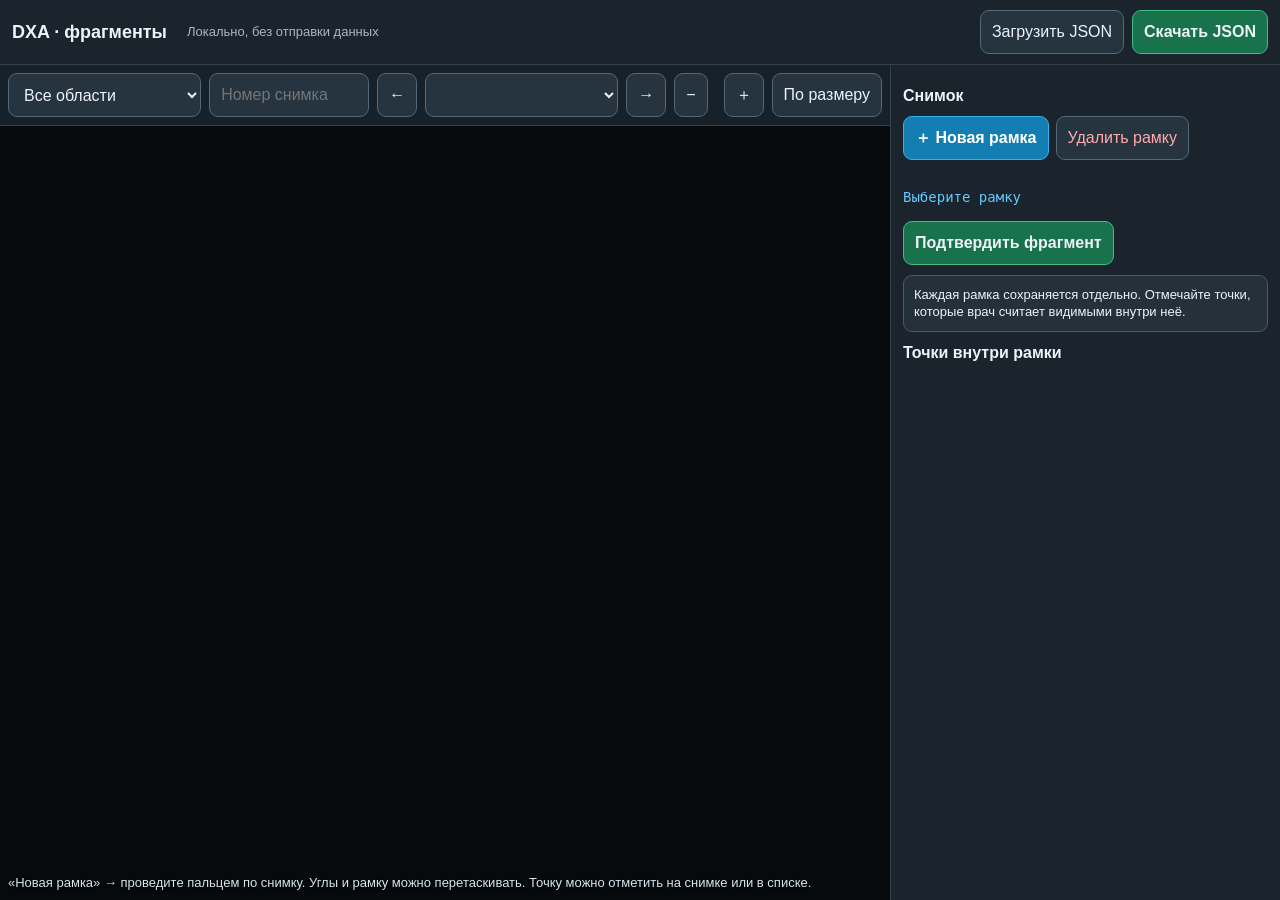
<file: tools/crop_annotator_template.html>
<!doctype html>
<html lang="ru">
<head>
<meta charset="utf-8">
<meta name="viewport" content="width=device-width, initial-scale=1, viewport-fit=cover">
<meta name="apple-mobile-web-app-capable" content="yes">
<title>DXA · разметка фрагментов</title>
<style>
:root{color-scheme:dark;--bg:#10151b;--panel:#1b242d;--line:#34424e;--text:#edf3f7;--muted:#a8b7c1;--blue:#63c9ff;--green:#52db99;--warn:#ffcc69}
*{box-sizing:border-box}html,body{margin:0;height:100%;background:var(--bg);color:var(--text);font:16px/1.35 -apple-system,BlinkMacSystemFont,"Segoe UI",sans-serif}body{display:flex;flex-direction:column}
button,select,input{font:inherit;color:inherit;background:#263440;border:1px solid #536878;border-radius:9px;min-height:44px;padding:8px 11px}
button{cursor:pointer}button:disabled{opacity:.42;cursor:default}button.primary{background:#147eb3;border-color:#36b1ec;color:white;font-weight:700}button.good{background:#18734c;border-color:#45bb86;font-weight:700}button.danger{color:#ffaaaa}button.active{outline:2px solid var(--blue)}
header{padding:10px max(12px,env(safe-area-inset-right));display:flex;gap:8px;align-items:center;flex-wrap:wrap;background:var(--panel);border-bottom:1px solid var(--line);flex:none}
header h1{font-size:18px;margin:0 12px 0 0}header .grow{flex:1}#save-state{font-size:13px;color:var(--muted)}
main{flex:1;display:grid;grid-template-columns:minmax(540px,1fr) minmax(310px,390px);min-height:0}
.left{display:flex;flex-direction:column;min-width:0;min-height:0}.bar{display:flex;gap:8px;align-items:center;padding:8px;flex-wrap:wrap;background:#17212a;border-bottom:1px solid var(--line)}
.bar select{max-width:400px;flex:1;min-width:150px}.bar input{max-width:160px}.bar .small{font-size:13px;color:var(--muted)}
.viewer{flex:1;min-height:240px;background:#060a0d;position:relative;overflow:hidden}canvas{width:100%;height:100%;display:block;touch-action:none;cursor:crosshair}
.hint{position:absolute;bottom:8px;left:8px;right:8px;pointer-events:none;font-size:13px;color:#d5e6ed;text-shadow:0 1px 3px black}
.sidebar{background:var(--panel);border-left:1px solid var(--line);overflow:auto;padding:12px max(12px,env(safe-area-inset-right)) 20px;min-height:0}
.sidebar h2{font-size:16px;margin:8px 0}.muted{color:var(--muted)}.small{font-size:13px}.stats{display:flex;gap:7px;flex-wrap:wrap;margin:9px 0}.pill{border:1px solid var(--line);border-radius:30px;padding:4px 9px;font-size:13px}
.crop-list{display:flex;gap:6px;overflow:auto;padding:5px 0 8px}.crop-list button{white-space:nowrap;font-size:13px;min-height:38px}.controls{display:flex;gap:7px;flex-wrap:wrap;margin:9px 0}
#bounds{font:14px ui-monospace,SFMono-Regular,monospace;color:var(--blue);padding:7px 0}.point-list{display:grid;grid-template-columns:1fr 1fr;gap:6px;padding-bottom:20px}
.point-list button{display:flex;align-items:center;gap:6px;text-align:left;min-height:42px;font-size:13px;padding:6px 8px}.point-list button.selected{background:#164b3a;border-color:var(--green)}.point-list button.outside{opacity:.55}.point-list button.absent{opacity:.4}.dot{width:10px;height:10px;border-radius:50%;border:1px solid currentColor;flex:none}.selected .dot{background:var(--green)}
.notice{border:1px solid #4c5a62;border-radius:9px;padding:10px;margin:10px 0;background:#25313a;font-size:13px}.notice.warn{border-color:#9d7739;color:#ffe1a2}
@media(max-width:850px){main{display:flex;flex-direction:column}.left{height:58%;flex:none}.sidebar{flex:1;border-left:0;border-top:1px solid var(--line)}header h1{width:100%;font-size:16px}.point-list{grid-template-columns:1fr 1fr}}
</style>
</head>
<body>
<header>
  <h1>DXA · фрагменты</h1>
  <span id="save-state">Локально, без отправки данных</span><span class="grow"></span>
  <button id="import-btn">Загрузить JSON</button><input id="import-file" type="file" accept=".json,application/json" hidden>
  <button id="export-btn" class="good">Скачать JSON</button>
</header>
<main>
  <section class="left">
    <div class="bar">
      <select id="region"><option value="all">Все области</option><option value="spine">Позвоночник</option><option value="hip">Бедро</option></select>
      <input id="search" placeholder="Номер снимка" inputmode="numeric" aria-label="Номер снимка">
      <button id="prev" aria-label="Предыдущий">←</button><select id="image-select" aria-label="Снимок"></select><button id="next" aria-label="Следующий">→</button>
      <button id="zoom-out" aria-label="Уменьшить">−</button><span id="zoom-label" class="small"></span><button id="zoom-in" aria-label="Увеличить">＋</button><button id="zoom-fit">По размеру</button>
    </div>
    <div class="viewer"><canvas id="canvas"></canvas><div class="hint">«Новая рамка» → проведите пальцем по снимку. Углы и рамку можно перетаскивать. Точку можно отметить на снимке или в списке.</div></div>
  </section>
  <aside class="sidebar">
    <h2 id="image-title">Снимок</h2><div id="image-meta" class="muted small"></div>
    <div class="controls"><button id="new-crop" class="primary">＋ Новая рамка</button><button id="delete-crop" class="danger">Удалить рамку</button></div>
    <div id="crop-list" class="crop-list"></div>
    <div id="bounds">Выберите рамку</div>
    <div class="controls"><button id="confirm-crop" class="good">Подтвердить фрагмент</button></div>
    <div id="notice" class="notice">Каждая рамка сохраняется отдельно. Отмечайте точки, которые врач считает видимыми внутри неё.</div>
    <h2>Точки внутри рамки <span id="point-count" class="small muted"></span></h2>
    <div id="point-list" class="point-list"></div>
  </aside>
</main>
<script id="dxa-payload" type="application/json">__DXA_PAYLOAD__</script>
<script>
"use strict";
const DATA=JSON.parse(document.getElementById("dxa-payload").textContent);
const IMAGES=DATA.images, BY_ID=Object.fromEntries(IMAGES.map(x=>[x.id,x]));
const KEY="dxa-crops-v1:"+DATA.source.annotations;
const $=id=>document.getElementById(id);
let crops=[], currentImage=IMAGES[0].id, currentCrop=null, mode="select", drag=null, zoom=1;
let view={scale:1,x:0,y:0,w:0,h:0}, loaded=new Map(), saved="";
const canvas=$("canvas"), ctx=canvas.getContext("2d");
function uid(){return "crop-"+Date.now().toString(36)+"-"+Math.random().toString(36).slice(2,8)}
function ann(){return DATA.annotations[currentImage]||{points:{},absent:[]}}
function image(){return BY_ID[currentImage]}
function crop(){return crops.find(x=>x.id===currentCrop)||null}
function regionLabels(){return DATA.schema.regions[image().region].labels}
function clamp(v,a,b){return Math.min(b,Math.max(a,v))}
function fmt(v){return Math.round(v*1000)/1000}
function inBox(p,b){return p.x>=b.x0&&p.x<b.x1&&p.y>=b.y0&&p.y<b.y1}
function saneBox(b,im){
 const x0=clamp(Math.floor(Math.min(b.x0,b.x1)),0,im.w),x1=clamp(Math.ceil(Math.max(b.x0,b.x1)),0,im.w);
 const y0=clamp(Math.floor(Math.min(b.y0,b.y1)),0,im.h),y1=clamp(Math.ceil(Math.max(b.y0,b.y1)),0,im.h);
 return {x0,y0,x1,y1};
}
function validCrop(c){
 const im=BY_ID[c.image_id];if(!im)return false;
 const b=c.box;if(!b||![b.x0,b.y0,b.x1,b.y1].every(Number.isInteger))return false;
 if(b.x0<0||b.y0<0||b.x1>im.w||b.y1>im.h||b.x1-b.x0<8||b.y1-b.y0<8)return false;
 const a=DATA.annotations[c.image_id],allowed=new Set(DATA.schema.regions[im.region].labels.map(x=>x.name));
 return Array.isArray(c.included_points)&&c.included_points.every(n=>allowed.has(n)&&a.points[n]&&inBox(a.points[n],b));
}
function save(){
 try{localStorage.setItem(KEY,JSON.stringify(crops));saved="Сохранено на этом iPad"}
 catch(e){saved="Автосохранение недоступно — скачайте JSON"}
 $("save-state").textContent=saved;
}
function paintStatus(){const c=crop();$("confirm-crop").disabled=!c;$("delete-crop").disabled=!c;
 $("confirm-crop").textContent=c&&c.status==="confirmed"?"✓ Подтверждено":"Подтвердить фрагмент";
 $("bounds").textContent=c?`Рамка: [${c.box.x0}, ${c.box.y0}, ${c.box.x1}, ${c.box.y1}] · ${c.box.x1-c.box.x0}×${c.box.y1-c.box.y0} px`:"Выберите рамку";
 $("point-count").textContent=c?`(${c.included_points.length} выбрано)`:"";
 const n=$("notice");n.classList.toggle("warn",!!c&&c.status!=="confirmed");
 n.textContent=c?(c.status==="confirmed"?"Фрагмент подтверждён. Изменение рамки или точек вернёт его в черновики.":"Отметьте видимые точки внутри рамки и подтвердите фрагмент."):"Рамки добавляются к текущему снимку; исходная разметка остаётся без изменений.";
}
function renderCropList(){const box=$("crop-list");box.replaceChildren();
 crops.filter(x=>x.image_id===currentImage).forEach((c,i)=>{let b=document.createElement("button");b.textContent=`${c.status==="confirmed"?"✓ ":"○ "}Фрагмент ${i+1}`;b.classList.toggle("active",c.id===currentCrop);b.onclick=()=>{currentCrop=c.id;mode="select";render()};box.append(b)});
}
function renderPoints(){const holder=$("point-list");holder.replaceChildren();const c=crop(),a=ann();
 for(const l of regionLabels()){
  const p=a.points[l.name],inside=!!c&&!!p&&inBox(p,c.box),selected=!!c&&c.included_points.includes(l.name);
  const b=document.createElement("button");b.type="button";b.className=selected?"selected":(!inside?(p?"outside":"absent"):"");b.disabled=!inside;
  const d=document.createElement("span");d.className="dot";b.append(d,document.createTextNode(l.title+(p?"":" · нет точки")));
  b.title=p?(inside?"Нажмите, чтобы отметить или снять точку":"Координата за рамкой"):"В исходной разметке нет координаты";
  b.onclick=()=>togglePoint(l.name);holder.append(b);
 }
}
function render(){const im=image(),a=ann();$("image-title").textContent=`Снимок ${IMAGES.indexOf(im)+1} / ${IMAGES.length}`;
 $("image-meta").textContent=`${im.region==="spine"?"Позвоночник":"Бедро"} · ${im.w}×${im.h} px · ID ${im.id} · исходных точек ${Object.keys(a.points).length}`;
 renderCropList();renderPoints();paintStatus();draw();
}
function markChanged(c){c.status="draft";c.updated_at=new Date().toISOString();save()}
function togglePoint(name){const c=crop(),p=ann().points[name];if(!c||!p||!inBox(p,c.box))return;
 const s=new Set(c.included_points);s.has(name)?s.delete(name):s.add(name);c.included_points=regionLabels().map(x=>x.name).filter(x=>s.has(x));markChanged(c);render()}
function setBox(c,b){c.box=saneBox(b,image());c.included_points=c.included_points.filter(n=>{const p=ann().points[n];return p&&inBox(p,c.box)});markChanged(c);render()}
function loadImage(im){if(loaded.has(im.id))return loaded.get(im.id);const pic=new Image();pic.src=im.src;pic.onload=draw;loaded.set(im.id,pic);return pic}
function resize(){const r=canvas.getBoundingClientRect(),d=window.devicePixelRatio||1;canvas.width=Math.round(r.width*d);canvas.height=Math.round(r.height*d);draw()}
new ResizeObserver(resize).observe(canvas);
function geometry(){const im=image(),d=window.devicePixelRatio||1,W=canvas.width,H=canvas.height;
 const fit=Math.min((W-20*d)/im.w,(H-20*d)/im.h);view.scale=fit*zoom;view.w=im.w*view.scale;view.h=im.h*view.scale;view.x=(W-view.w)/2;view.y=(H-view.h)/2;
}
function toCanvas(p){return {x:view.x+p.x*view.scale,y:view.y+p.y*view.scale}}
function fromEvent(e){const r=canvas.getBoundingClientRect(),d=window.devicePixelRatio||1;return {x:((e.clientX-r.left)*d-view.x)/view.scale,y:((e.clientY-r.top)*d-view.y)/view.scale}}
function imagePoint(p){return{x:clamp(p.x,0,image().w),y:clamp(p.y,0,image().h)}}
function draw(){if(!canvas.width||!canvas.height)return;geometry();ctx.clearRect(0,0,canvas.width,canvas.height);
 const im=image(),pic=loadImage(im);if(pic.complete&&pic.naturalWidth)ctx.drawImage(pic,view.x,view.y,view.w,view.h);
 const c=crop(),b=drag&&drag.kind==="new"?saneBox({x0:drag.start.x,y0:drag.start.y,x1:drag.now.x,y1:drag.now.y},im):c?.box;
 if(b){const p=toCanvas({x:b.x0,y:b.y0}),q=toCanvas({x:b.x1,y:b.y1});ctx.save();ctx.fillStyle="rgba(0,0,0,.43)";
  ctx.fillRect(view.x,view.y,view.w,p.y-view.y);ctx.fillRect(view.x,q.y,view.w,view.y+view.h-q.y);
  ctx.fillRect(view.x,p.y,p.x-view.x,q.y-p.y);ctx.fillRect(q.x,p.y,view.x+view.w-q.x,q.y-p.y);
  ctx.fillStyle="rgba(92,203,255,.06)";ctx.fillRect(p.x,p.y,q.x-p.x,q.y-p.y);
  ctx.strokeStyle="#63c9ff";ctx.lineWidth=3*(window.devicePixelRatio||1);ctx.strokeRect(p.x,p.y,q.x-p.x,q.y-p.y);
  for(const v of [{x:p.x,y:p.y},{x:q.x,y:p.y},{x:p.x,y:q.y},{x:q.x,y:q.y}]){ctx.fillStyle="#e5f8ff";ctx.fillRect(v.x-6,v.y-6,12,12)}ctx.restore();
 }
 const points=ann().points;ctx.font=`${13*(window.devicePixelRatio||1)}px sans-serif`;
 for(const l of regionLabels()){const v=points[l.name];if(!v)continue;const p=toCanvas(v),inside=!!b&&inBox(v,b),yes=!!c&&c.included_points.includes(l.name);
  ctx.beginPath();ctx.arc(p.x,p.y,6*(window.devicePixelRatio||1),0,Math.PI*2);ctx.fillStyle=yes?"#52db99":inside?"#ffcd68":"#9ba8b1";ctx.fill();ctx.strokeStyle="#10202a";ctx.lineWidth=2;ctx.stroke();
  if(inside){ctx.fillStyle=yes?"#a5f8c9":"#ffe0a0";ctx.fillText(l.name,p.x+9,p.y-7)}
 }
 $("zoom-label").textContent=`${Math.round(zoom*100)}%`;
}
function hitPoint(p){const b=crop()?.box;if(!b)return null;let best=null,dist=18*(window.devicePixelRatio||1)/view.scale;
 for(const l of regionLabels()){const v=ann().points[l.name];if(!v||!inBox(v,b))continue;const d=Math.hypot(p.x-v.x,p.y-v.y);if(d<dist){best=l.name;dist=d}}return best}
function hitDrag(p,b){const radius=20*(window.devicePixelRatio||1)/view.scale;
 for(const [name,x,y] of [["tl",b.x0,b.y0],["tr",b.x1,b.y0],["bl",b.x0,b.y1],["br",b.x1,b.y1]])if(Math.hypot(p.x-x,p.y-y)<radius)return name;
 return inBox(p,b)?"move":null}
canvas.addEventListener("pointerdown",e=>{if(!image())return;canvas.setPointerCapture(e.pointerId);const p=imagePoint(fromEvent(e));
 if(mode==="new"){drag={kind:"new",start:p,now:p};draw();return}
 const name=hitPoint(p);if(name){drag={kind:"point",name,start:p};return}
 const c=crop(),hit=c&&hitDrag(p,c.box);if(hit)drag={kind:hit,start:p,original:{...c.box}};
});
canvas.addEventListener("pointermove",e=>{if(!drag)return;const p=imagePoint(fromEvent(e));
 if(drag.kind==="new"){drag.now=p;draw();return}
 if(drag.kind==="point")return;
 const c=crop(),o=drag.original,dx=Math.round(p.x-drag.start.x),dy=Math.round(p.y-drag.start.y);if(!c)return;
 let b={...o};if(drag.kind==="move"){
  const x0=clamp(o.x0+dx,0,image().w-(o.x1-o.x0)),y0=clamp(o.y0+dy,0,image().h-(o.y1-o.y0));b={x0,y0,x1:x0+o.x1-o.x0,y1:y0+o.y1-o.y0};
 }else{if(drag.kind.includes("l"))b.x0=clamp(o.x0+dx,0,o.x1-8);if(drag.kind.includes("r"))b.x1=clamp(o.x1+dx,o.x0+8,image().w);
  if(drag.kind.includes("t"))b.y0=clamp(o.y0+dy,0,o.y1-8);if(drag.kind.includes("b"))b.y1=clamp(o.y1+dy,o.y0+8,image().h)}
 c.box=saneBox(b,image());draw();
});
function endDrag(e){if(!drag)return;const d=drag;drag=null;
 if(d.kind==="point"){togglePoint(d.name);return}
 if(d.kind==="new"){
  const b=saneBox({x0:d.start.x,y0:d.start.y,x1:d.now.x,y1:d.now.y},image());
  if(b.x1-b.x0>=8&&b.y1-b.y0>=8){const c={id:uid(),image_id:currentImage,region:image().region,box:b,included_points:[],status:"draft",updated_at:new Date().toISOString()};crops.push(c);currentCrop=c.id;save()}
  mode="select";render();return;
 }
 const c=crop();if(c){setBox(c,c.box)}else render();
}
canvas.addEventListener("pointerup",endDrag);canvas.addEventListener("pointercancel",endDrag);
function listImages(){const reg=$("region").value,q=$("search").value.trim();const sel=$("image-select");sel.replaceChildren();
 IMAGES.forEach((im,i)=>{if(reg!=="all"&&im.region!==reg)return;if(q&&!String(i+1).includes(q)&&!im.id.includes(q))return;
  const opt=document.createElement("option");opt.value=im.id;opt.textContent=`${i+1}. ${im.region==="spine"?"Позвоночник":"Бедро"} · ${im.id} · ${crops.filter(c=>c.image_id===im.id).length} кроп`;sel.append(opt)});
 if(!sel.options.length){sel.add(new Option("Нет снимков", ""));return}
 if(![...sel.options].some(o=>o.value===currentImage))currentImage=sel.options[0].value;
 sel.value=currentImage;currentCrop=crops.find(c=>c.image_id===currentImage)?.id||null;render();
}
function selectImage(id){currentImage=id;currentCrop=crops.find(c=>c.image_id===id)?.id||null;$("image-select").value=id;mode="select";zoom=1;render()}
$("region").onchange=listImages;$("search").oninput=listImages;$("image-select").onchange=e=>selectImage(e.target.value);
function step(n){const s=$("image-select"),i=s.selectedIndex+n;if(i>=0&&i<s.options.length)selectImage(s.options[i].value)}
$("prev").onclick=()=>step(-1);$("next").onclick=()=>step(1);
$("zoom-in").onclick=()=>{zoom=clamp(zoom*1.25,1,5);draw()};$("zoom-out").onclick=()=>{zoom=clamp(zoom/1.25,1,5);draw()};$("zoom-fit").onclick=()=>{zoom=1;draw()};
$("new-crop").onclick=()=>{mode="new";$("notice").textContent="Проведите пальцем по нужной области снимка."};
$("delete-crop").onclick=()=>{const c=crop();if(!c)return;if(!confirm("Удалить выбранный фрагмент?"))return;crops=crops.filter(x=>x.id!==c.id);currentCrop=crops.find(x=>x.image_id===currentImage)?.id||null;save();listImages()};
$("confirm-crop").onclick=()=>{const c=crop();if(!c)return;if(!validCrop(c)){alert("Проверьте границы рамки и выбранные точки.");return}
 if(!c.included_points.length){alert("Отметьте хотя бы одну точку внутри рамки.");return}c.status="confirmed";c.updated_at=new Date().toISOString();save();render()};
function exportData(){const out={format:"dxa-crops-v1",schema_version:1,source:DATA.source,saved_at:new Date().toISOString(),coordinate_system:"original_image_pixels; box is [x0,y0,x1,y1), x1/y1 exclusive",crops:crops.map(c=>{
 const a=DATA.annotations[c.image_id],im=BY_ID[c.image_id];return {...c,image_size:{w:im.w,h:im.h},points_crop:Object.fromEntries(c.included_points.map(n=>[n,{x:fmt(a.points[n].x-c.box.x0),y:fmt(a.points[n].y-c.box.y0)}]))}
 })};
 const blob=new Blob([JSON.stringify(out,null,2)],{type:"application/json"}),url=URL.createObjectURL(blob),link=document.createElement("a");
 link.href=url;link.download=`dxa-crops-${new Date().toISOString().slice(0,10)}.json`;document.body.append(link);link.click();link.remove();setTimeout(()=>URL.revokeObjectURL(url),60000);
}
$("export-btn").onclick=exportData;
$("import-btn").onclick=()=>$("import-file").click();
$("import-file").onchange=async e=>{const f=e.target.files[0];if(!f)return;try{const d=JSON.parse(await f.text());if(d.format!=="dxa-crops-v1"||!Array.isArray(d.crops))throw Error("Это не экспорт dxa-crops-v1");
 const valid=d.crops.filter(validCrop);if(valid.length!==d.crops.length)throw Error("В файле есть неверные рамки или точки");
 if(crops.length&&!confirm("Заменить текущие фрагменты содержимым JSON?"))return;
 crops=valid.map(c=>({id:c.id,image_id:c.image_id,region:BY_ID[c.image_id].region,box:c.box,included_points:c.included_points,status:c.status==="confirmed"?"confirmed":"draft",updated_at:c.updated_at||null}));
 currentCrop=null;save();listImages();alert(`Загружено фрагментов: ${crops.length}`)}catch(err){alert("Не удалось загрузить JSON: "+err.message)}finally{e.target.value=""}};
try{const old=JSON.parse(localStorage.getItem(KEY)||"[]");if(Array.isArray(old))crops=old.filter(validCrop)}catch(e){}
listImages();save();
</script>
</body>
</html>
</file>
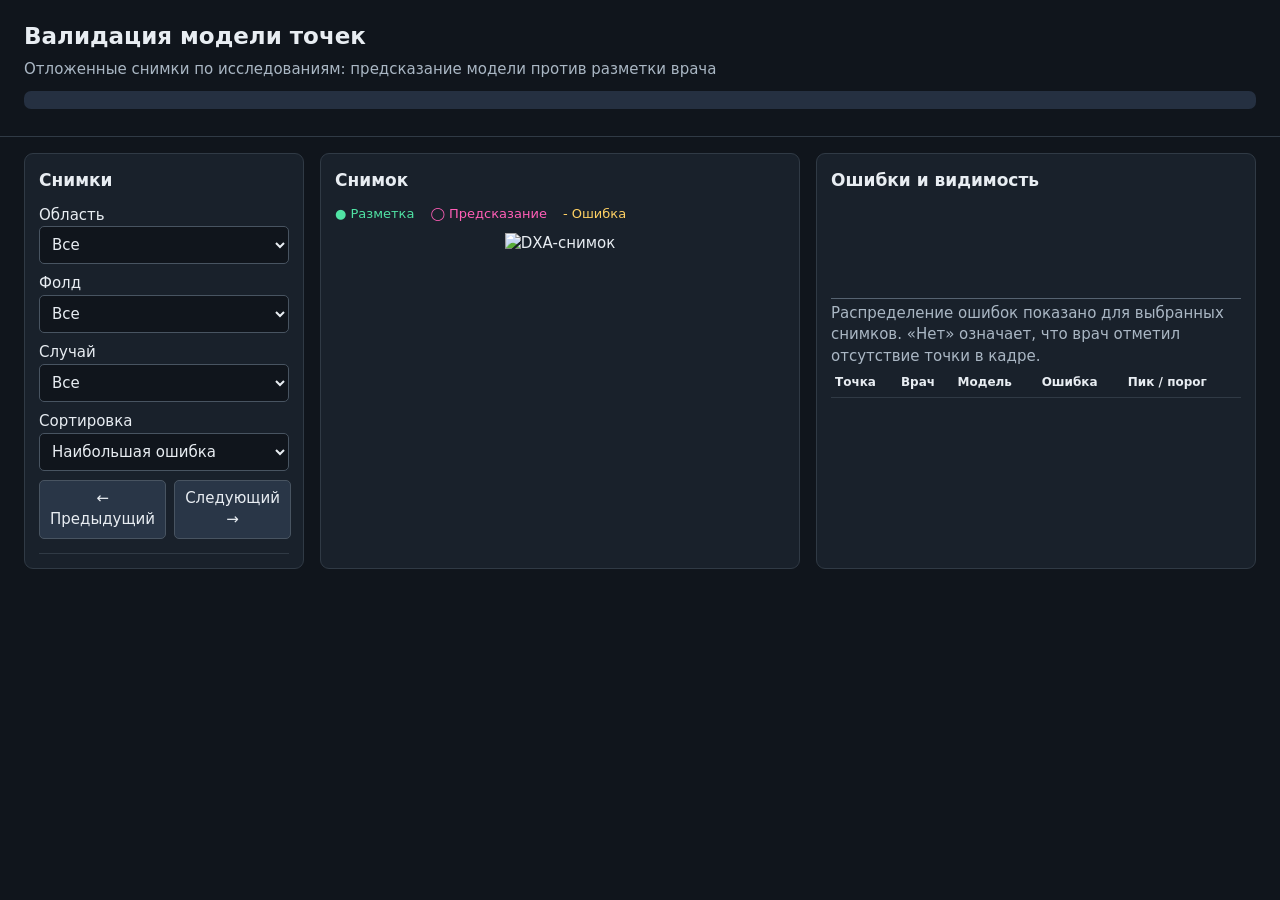
<file: tools/keypoint_validation_template.html>
<!doctype html>
<html lang="ru">
<head>
<meta charset="utf-8">
<meta name="viewport" content="width=device-width, initial-scale=1">
<title>Валидация точек DXA</title>
<style>
  :root { color-scheme: dark; font: 15px/1.45 system-ui, sans-serif; background: #10151c; color: #e8edf2; }
  * { box-sizing: border-box; }
  body { margin: 0; }
  header { padding: 20px 24px 12px; border-bottom: 1px solid #303a45; }
  h1 { margin: 0 0 6px; font-size: 23px; }
  h2 { margin: 0 0 12px; font-size: 17px; }
  .subtle { color: #aab7c4; }
  .notice { background: #253041; padding: 9px 12px; border-radius: 7px; margin-top: 10px; }
  .stats { display: flex; flex-wrap: wrap; gap: 9px; margin-top: 15px; }
  .stat { background: #1c2530; padding: 10px 14px; border-radius: 8px; min-width: 125px; }
  .stat b { display: block; font-size: 21px; font-variant-numeric: tabular-nums; }
  main { display: grid; grid-template-columns: 280px minmax(360px, 1fr) minmax(300px, 440px); gap: 16px; padding: 16px 24px 26px; }
  section, aside { min-width: 0; }
  .panel { background: #19212b; border: 1px solid #303a45; border-radius: 9px; padding: 14px; }
  label { display: block; margin-bottom: 9px; }
  select, input { width: 100%; background: #10151c; color: #e8edf2; border: 1px solid #485461; border-radius: 5px; padding: 8px; font: inherit; }
  button { cursor: pointer; color: inherit; background: #293647; border: 1px solid #485461; border-radius: 5px; padding: 7px 10px; font: inherit; }
  button:hover, button:focus { background: #40546d; }
  .nav { display: flex; gap: 8px; margin: 8px 0 14px; }
  .nav button { flex: 1; }
  #list { max-height: 58vh; overflow: auto; border-top: 1px solid #303a45; }
  .item { display: block; width: 100%; text-align: left; border: 0; border-bottom: 1px solid #303a45; border-radius: 0; padding: 8px; background: transparent; }
  .item.active { background: #304660; }
  .item small { display: block; color: #abb9c7; }
  .figure { position: relative; width: fit-content; max-width: 100%; margin: 0 auto; }
  .figure img { display: block; width: auto; height: auto; max-width: 100%; max-height: 72vh; }
  .figure svg { position: absolute; inset: 0; width: 100%; height: 100%; overflow: visible; }
  .truth { fill: #50e3a4; stroke: #102820; stroke-width: 1.4; }
  .pred { fill: none; stroke: #ff5eb7; stroke-width: 2.3; }
  .error-line { stroke: #ffd163; stroke-width: 1.1; stroke-dasharray: 3 2; }
  .point-label { fill: white; font: 9px system-ui, sans-serif; paint-order: stroke; stroke: #141820; stroke-width: 2.5px; }
  .legend { display: flex; gap: 16px; flex-wrap: wrap; margin: 9px 0; font-size: 13px; }
  .green { color: #50e3a4; } .pink { color: #ff5eb7; } .yellow { color: #ffd163; }
  .detail { color: #abb9c7; font-size: 13px; overflow-wrap: anywhere; }
  .chart { display: flex; align-items: flex-end; gap: 5px; height: 94px; margin: 12px 0 4px; border-bottom: 1px solid #566371; }
  .bar-wrap { flex: 1; text-align: center; font-size: 11px; color: #aab7c4; }
  .bar { width: 100%; background: #619ed4; min-height: 2px; border-radius: 3px 3px 0 0; }
  table { border-collapse: collapse; width: 100%; font-size: 12px; }
  th, td { text-align: left; padding: 6px 4px; border-bottom: 1px solid #303a45; font-variant-numeric: tabular-nums; }
  th { position: sticky; top: 0; background: #19212b; }
  tr.bad td { color: #ffd163; }
  .table-scroll { max-height: 56vh; overflow: auto; }
  @media (max-width: 1100px) { main { grid-template-columns: 230px minmax(300px, 1fr); } main section:last-child { grid-column: 1 / -1; } }
  @media (max-width: 700px) { main { display: block; padding: 10px; } .panel { margin-bottom: 10px; } #list { max-height: 180px; } }
</style>
</head>
<body>
<header>
  <h1>Валидация модели точек</h1>
  <div class="subtle">Отложенные снимки по исследованиям: предсказание модели против разметки врача</div>
  <div class="notice" id="notice"></div>
  <div class="stats" id="stats"></div>
</header>
<main>
  <aside class="panel">
    <h2>Снимки</h2>
    <label>Область<select id="region"><option value="all">Все</option><option value="spine">Позвоночник</option><option value="hip">Бедро</option></select></label>
    <label>Фолд<select id="fold"><option value="all">Все</option></select></label>
    <label>Случай<select id="case"><option value="all">Все</option><option value="wrong">Ошибочный уровень (все пики)</option><option value="wrong_active">Ошибочный уровень (4 найдены)</option><option value="missed">Пропущенная точка</option><option value="hallucinated">Ложная точка</option></select></label>
    <label>Сортировка<select id="sort"><option value="worst">Наибольшая ошибка</option><option value="index">Порядок в наборе</option><option value="best">Наименьшая ошибка</option></select></label>
    <div class="nav"><button id="prev" type="button">← Предыдущий</button><button id="next" type="button">Следующий →</button></div>
    <div class="subtle" id="count"></div>
    <div id="list"></div>
  </aside>
  <section class="panel">
    <h2 id="title">Снимок</h2>
    <div class="detail" id="meta"></div>
    <div class="legend"><span class="green">● Разметка</span><span class="pink">◯ Предсказание</span><span class="yellow">- Ошибка</span></div>
    <div class="figure"><img id="image" alt="DXA-снимок"><svg id="overlay" aria-label="Ключевые точки"></svg></div>
    <div class="detail" id="shifts"></div>
  </section>
  <section class="panel">
    <h2>Ошибки и видимость</h2>
    <div class="subtle" id="summary"></div>
    <div id="chart" class="chart" aria-label="Распределение ошибок в миллиметрах"></div>
    <div class="subtle">Распределение ошибок показано для выбранных снимков. «Нет» означает, что врач отметил отсутствие точки в кадре.</div>
    <div class="table-scroll"><table><thead><tr><th>Точка</th><th>Врач</th><th>Модель</th><th>Ошибка</th><th>Пик / порог</th></tr></thead><tbody id="points"></tbody></table></div>
  </section>
</main>
<script id="payload" type="application/json">__PAYLOAD__</script>
<script>
const DATA = JSON.parse(document.getElementById('payload').textContent);
const $ = id => document.getElementById(id);
const protocol = DATA.protocol === 'crossfit'
  ? 'OOF с перекрёстным порогом: для каждого фолда порог взят с других OOF-фолдов, затем точки пересчитаны. Лучшая эпоха модели выбрана на оцениваемом фолде, поэтому это не независимый внешний тест.'
  : 'Сохранённый OOF: проверьте источник весов и способ калибровки порогов перед сравнением прогонов.';
$('notice').textContent = protocol + ' Ошибка в мм считается для размеченных видимых точек, которые модель признала видимыми.';
const esc = s => String(s).replace(/[&<>"']/g, c => ({'&':'&amp;','<':'&lt;','>':'&gt;','"':'&quot;',"'":'&#39;'}[c]));
const median = a => { if (!a.length) return null; const b=[...a].sort((x,y)=>x-y); return (b[(b.length-1)>>1]+b[b.length>>1])/2; };
const fmt = x => x === null || !Number.isFinite(x) ? '—' : x.toFixed(2);
let shown = [], selected = null;
for (const fold of [...new Set(DATA.rows.map(r=>r.fold))].sort()) $('fold').insertAdjacentHTML('beforeend', `<option value="${fold}">${fold}</option>`);
function filters() {
  const region=$('region').value, fold=$('fold').value, kind=$('case').value;
  shown=DATA.rows.filter(r => (region==='all'||r.region===region) && (fold==='all'||String(r.fold)===fold) &&
    (kind==='all'||(kind==='wrong'&&r.wrong_level)||(kind==='wrong_active'&&r.wrong_level&&r.center4_found)||(kind==='missed'&&r.missed)||(kind==='hallucinated'&&r.hallucinated)));
  const sort=$('sort').value;
  shown.sort((a,b) => sort==='index' ? a.index-b.index : sort==='best' ? (a.max_error??Infinity)-(b.max_error??Infinity) : (b.max_error??-1)-(a.max_error??-1));
  if (!shown.some(r=>r.key===selected)) selected=shown[0]?.key??null;
  render();
}
function render() {
  $('count').textContent=`${shown.length} снимков`;
  $('list').innerHTML=shown.map(r=>`<button class="item ${r.key===selected?'active':''}" data-id="${r.key}">#${r.index}${r.crop_variant===null?'':' · обрез '+(r.crop_variant+1)} · ${r.region==='spine'?'Позвоночник':'Бедро'} · фолд ${r.fold}<small>${r.wrong_level?'⚠ уровень · ':''}max ${fmt(r.max_error)} мм · пропусков ${r.missed}</small></button>`).join('');
  $('list').querySelectorAll('button').forEach(b=>b.onclick=()=>{selected=b.dataset.id;render();});
  const pts=shown.flatMap(r=>r.points.filter(p=>p.error!==null).map(p=>p.error));
  const wrong=shown.filter(r=>r.wrong_level).length;
  const count=shown.filter(r=>r.level_shifts!==null).length;
  const active=shown.filter(r=>r.level_shifts!==null&&r.center4_found);
  const wrongActive=active.filter(r=>r.wrong_level).length;
  $('stats').innerHTML=[['OOF-снимков',shown.length],['Медиана ошибки',fmt(median(pts))+' мм'],['Ошибочный уровень при 4 найденных',active.length?`${wrongActive}/${active.length}`:'—'],['Пропущено точек',shown.reduce((s,r)=>s+r.missed,0)]].map(([k,v])=>`<div class="stat"><b>${v}</b>${k}</div>`).join('');
  $('summary').textContent=`В выборке ${pts.length} видимых найденных точек; p90 ${pts.length?fmt([...pts].sort((a,b)=>a-b)[Math.ceil(0.9*pts.length)-1]):'—'} мм. Ложных точек: ${shown.reduce((s,r)=>s+r.hallucinated,0)}. Ошибок уровня среди всех пиков: ${count?`${wrong}/${count}`:'—'} (включая точки, которые порог скрыл).`;
  const bins=[0,0,0,0,0], labels=['≤1','1–3','3–5','5–10','>10'];
  for(const e of pts) bins[e<=1?0:e<=3?1:e<=5?2:e<=10?3:4]++;
  const top=Math.max(1,...bins);
  $('chart').innerHTML=bins.map((v,i)=>`<div class="bar-wrap"><div class="bar" style="height:${Math.max(2,72*v/top)}px" title="${labels[i]} мм: ${v}"></div>${labels[i]}<br>${v}</div>`).join('');
  const r=shown.find(x=>x.key===selected);
  if(!r){$('title').textContent='Нет снимков';$('image').removeAttribute('src');$('overlay').innerHTML='';$('points').innerHTML='';$('meta').textContent='';$('shifts').textContent='';return;}
  $('title').textContent=`Снимок #${r.index}${r.crop_variant===null?'':' · обрез '+(r.crop_variant+1)} · ${r.region==='spine'?'Позвоночник':'Бедро'}`;
  $('meta').textContent=`Исследование ${r.study} · фолд ${r.fold} · ID ${r.id} · медиана ${fmt(r.median_error)} мм, максимум ${fmt(r.max_error)} мм`;
  $('image').src=r.image;
  $('overlay').setAttribute('viewBox',`0 0 ${r.width} ${r.height}`);
  const node=(tag,attrs)=>{const e=document.createElementNS('http://www.w3.org/2000/svg',tag);for(const[k,v]of Object.entries(attrs))e.setAttribute(k,v);return e;};
  $('overlay').replaceChildren();
  for(const p of r.points){
    if(p.true&&p.pred){$('overlay').append(node('line',{x1:p.true[0],y1:p.true[1],x2:p.pred[0],y2:p.pred[1],class:'error-line'}));}
    if(p.true) $('overlay').append(node('circle',{cx:p.true[0],cy:p.true[1],r:3,class:'truth'}));
    if(p.pred){$('overlay').append(node('circle',{cx:p.pred[0],cy:p.pred[1],r:5,class:'pred'}));const t=node('text',{x:p.pred[0]+6,y:p.pred[1]-5,class:'point-label'});t.textContent=p.name;$('overlay').append(t);}
  }
  $('shifts').textContent=r.level_shifts?`Сдвиг уровней L1–L4: ${r.level_shifts.map(x=>x>0?'+'+x:x).join(', ')}. Все четыре центра признаны видимыми: ${r.center4_found?'да':'нет'}. Ноль означает ближайший верный уровень; Th12 и L5 на краях оцениваются приближённо.`:'Для этого снимка оценка уровня L1–L4 неприменима.';
  $('points').innerHTML=r.points.map(p=>`<tr class="${(p.error??0)>5||p.visible!==p.found?'bad':''}"><td>${esc(p.name)}</td><td>${p.visible?'да':'нет'}</td><td>${p.found?'да':'нет'}</td><td>${fmt(p.error)} мм</td><td>${p.conf.toFixed(3)} / ${p.threshold.toFixed(3)}</td></tr>`).join('');
}
function step(d){if(!shown.length)return;const i=shown.findIndex(r=>r.key===selected);selected=shown[(i+d+shown.length)%shown.length].key;render();}
for(const id of ['region','fold','case','sort']) $(id).addEventListener('change',filters);
$('prev').onclick=()=>step(-1);$('next').onclick=()=>step(1);
document.addEventListener('keydown',e=>{if(e.target.tagName==='SELECT')return;if(e.key==='ArrowLeft')step(-1);if(e.key==='ArrowRight')step(1);});
filters();
</script>
</body>
</html>
</file>
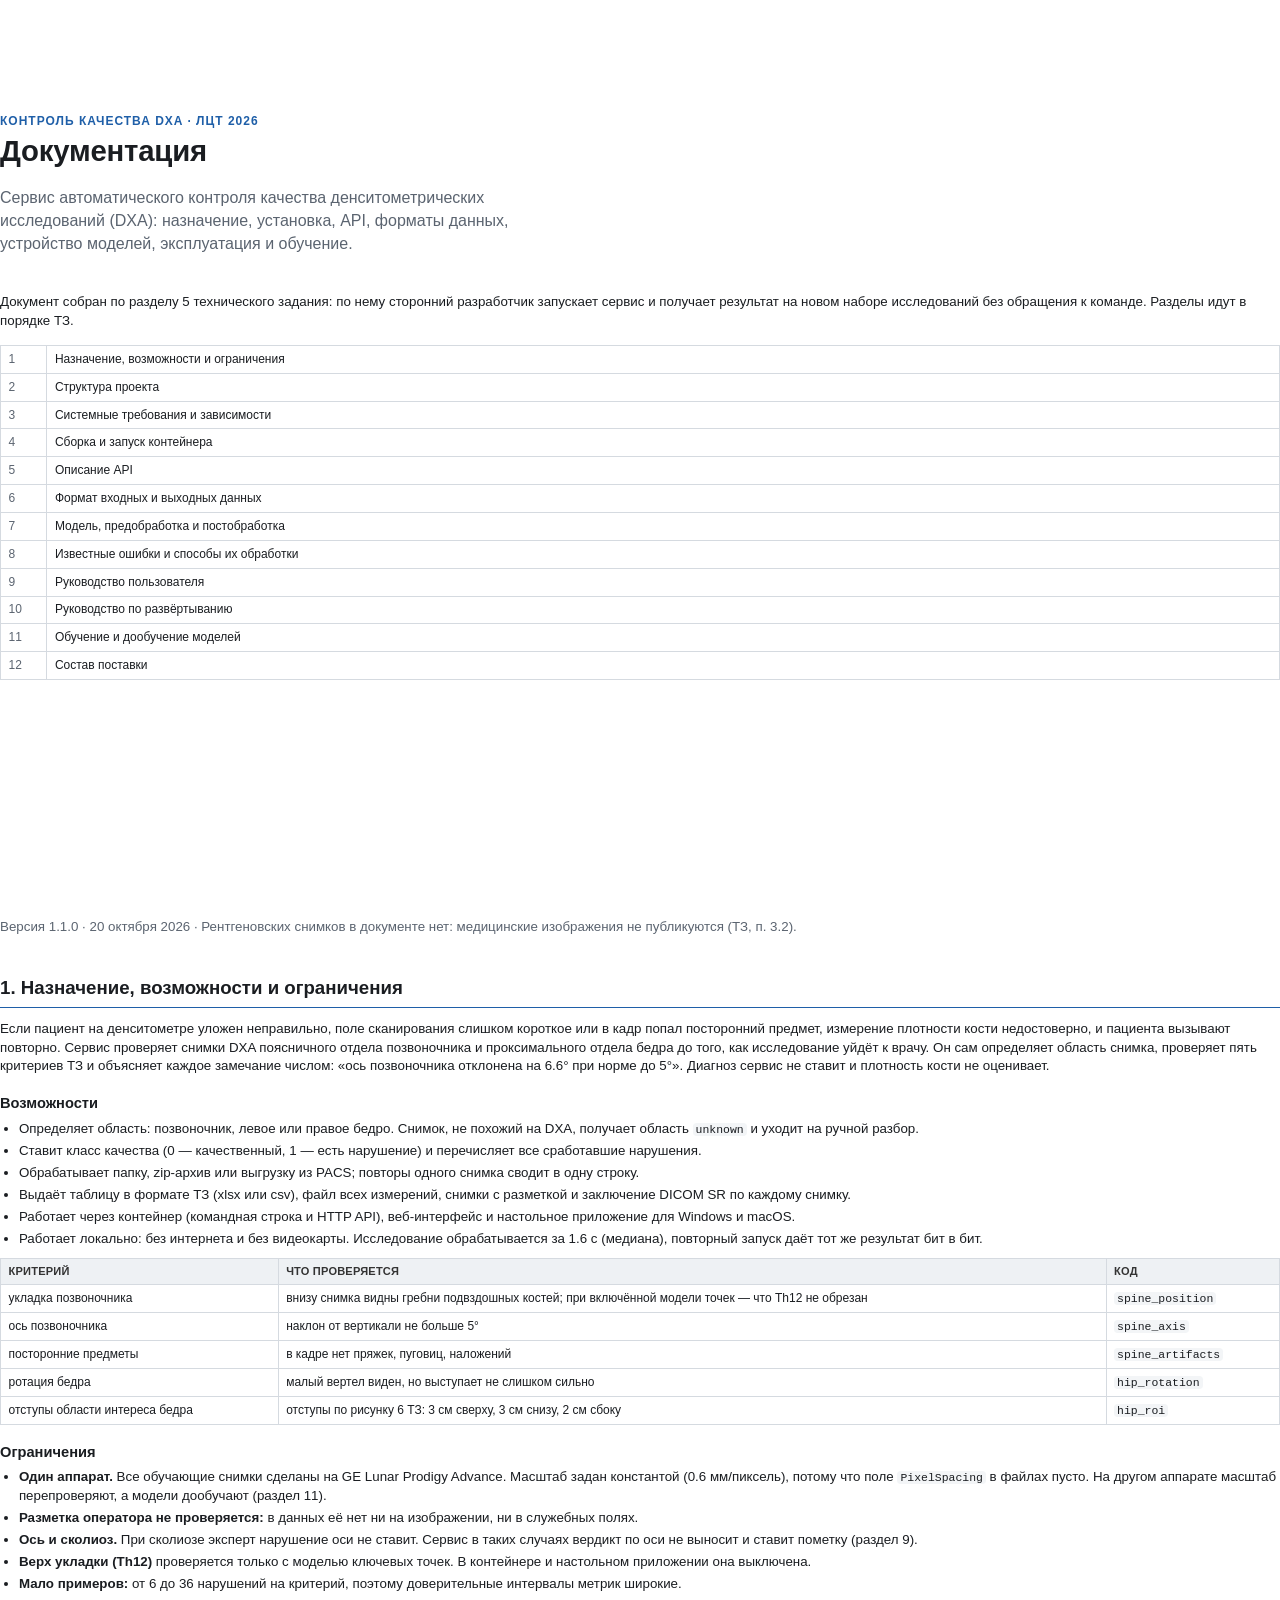
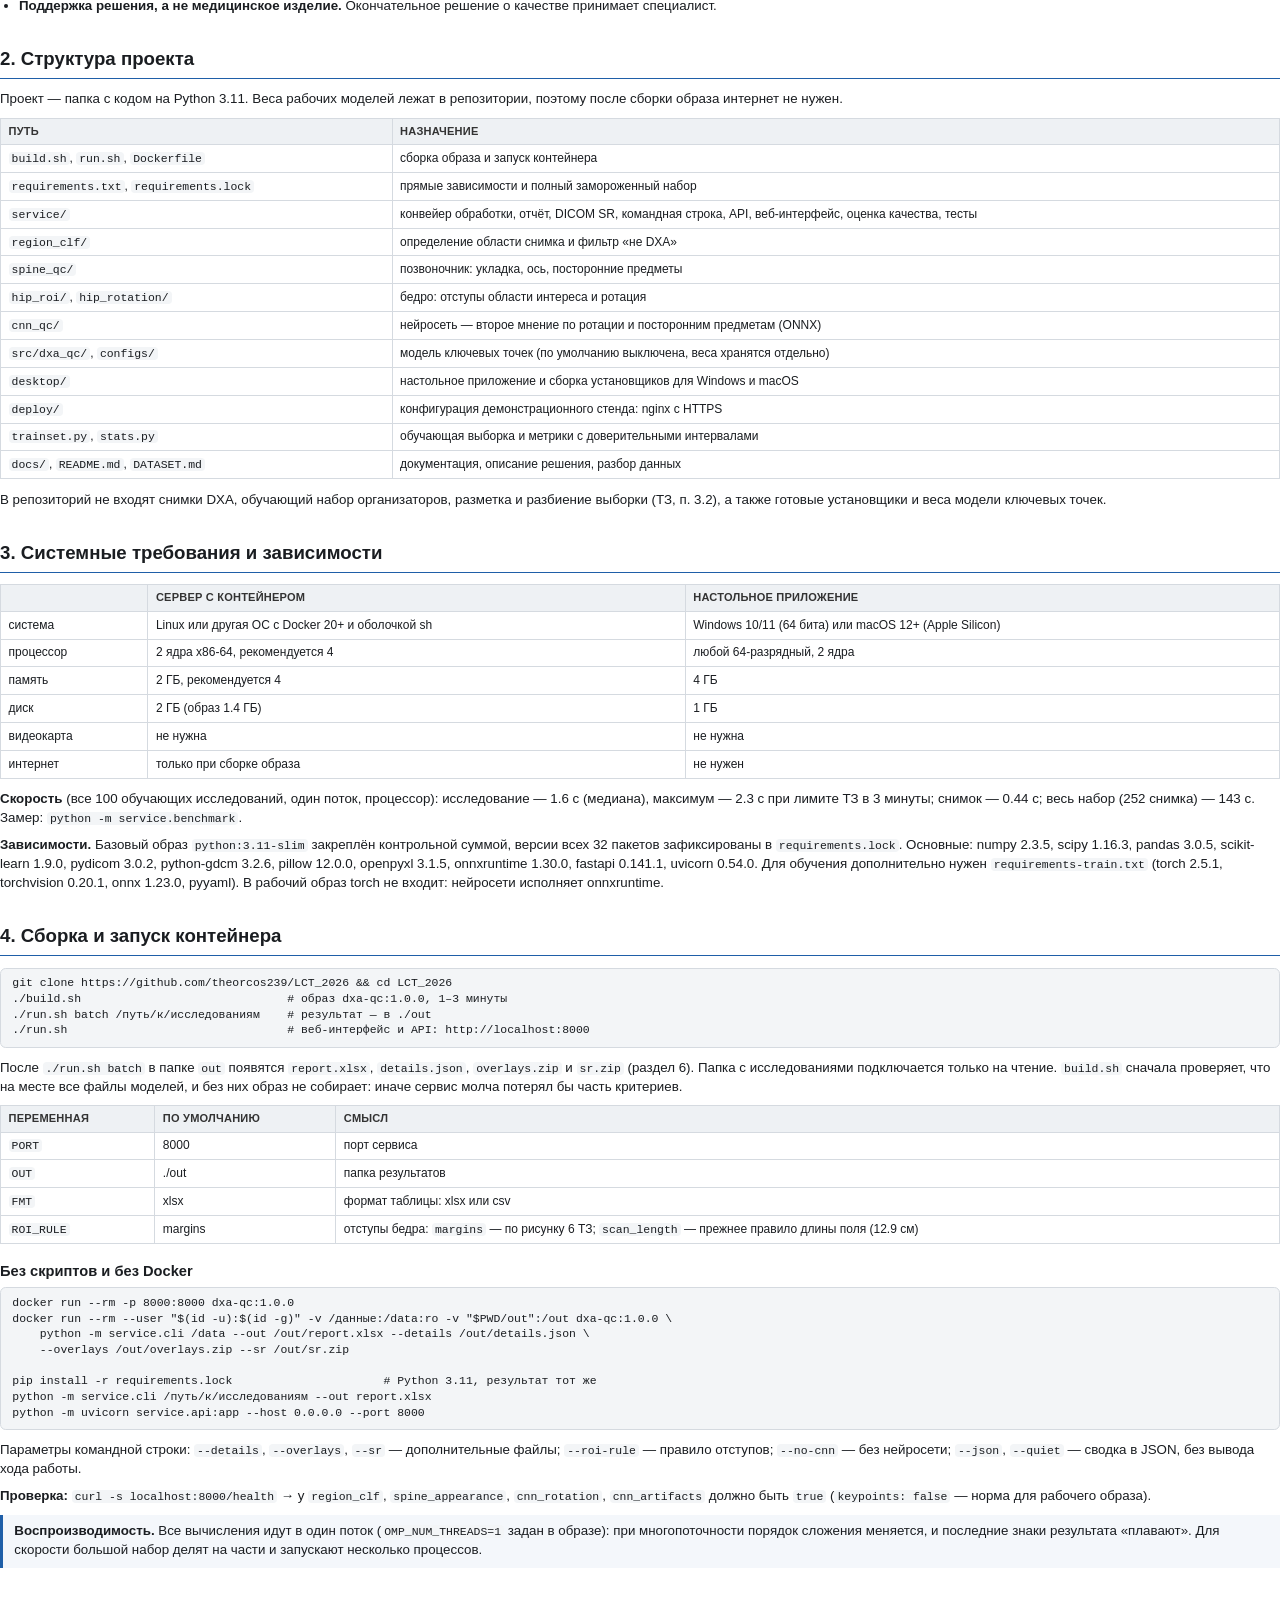
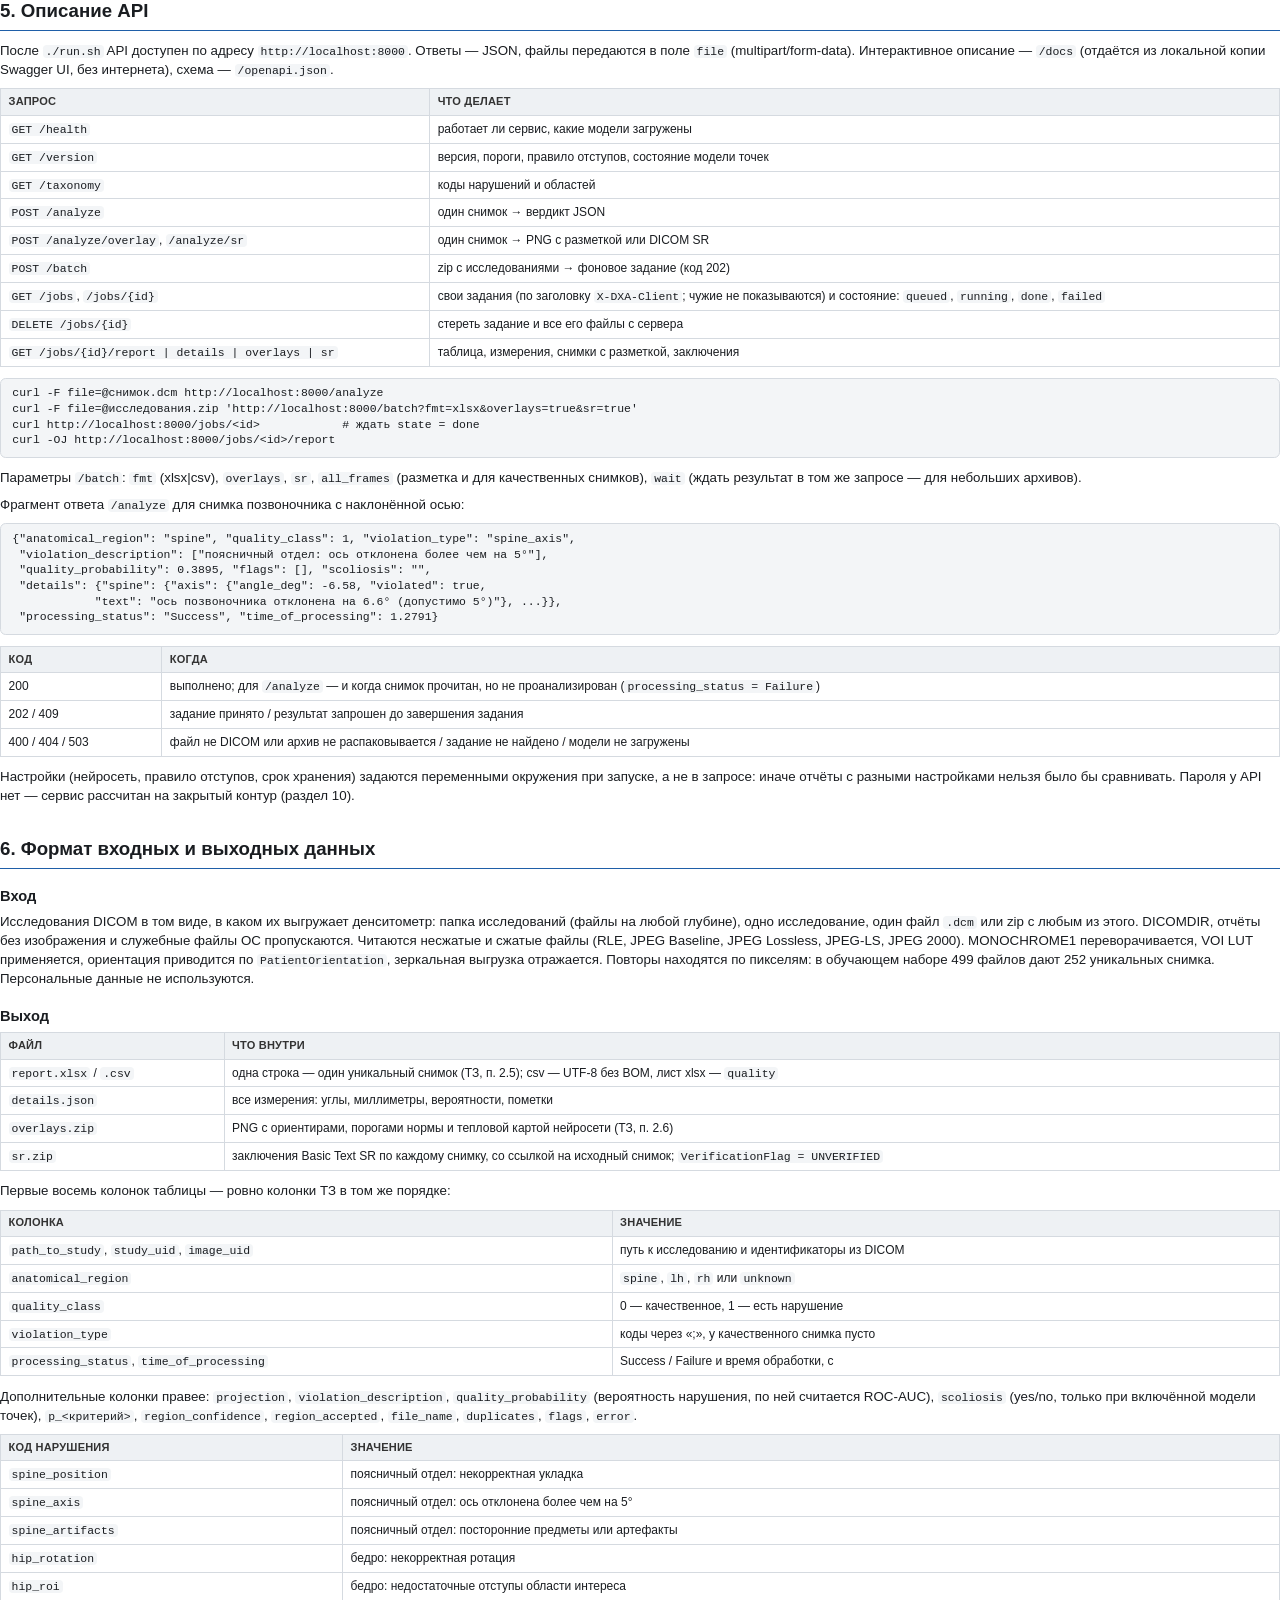
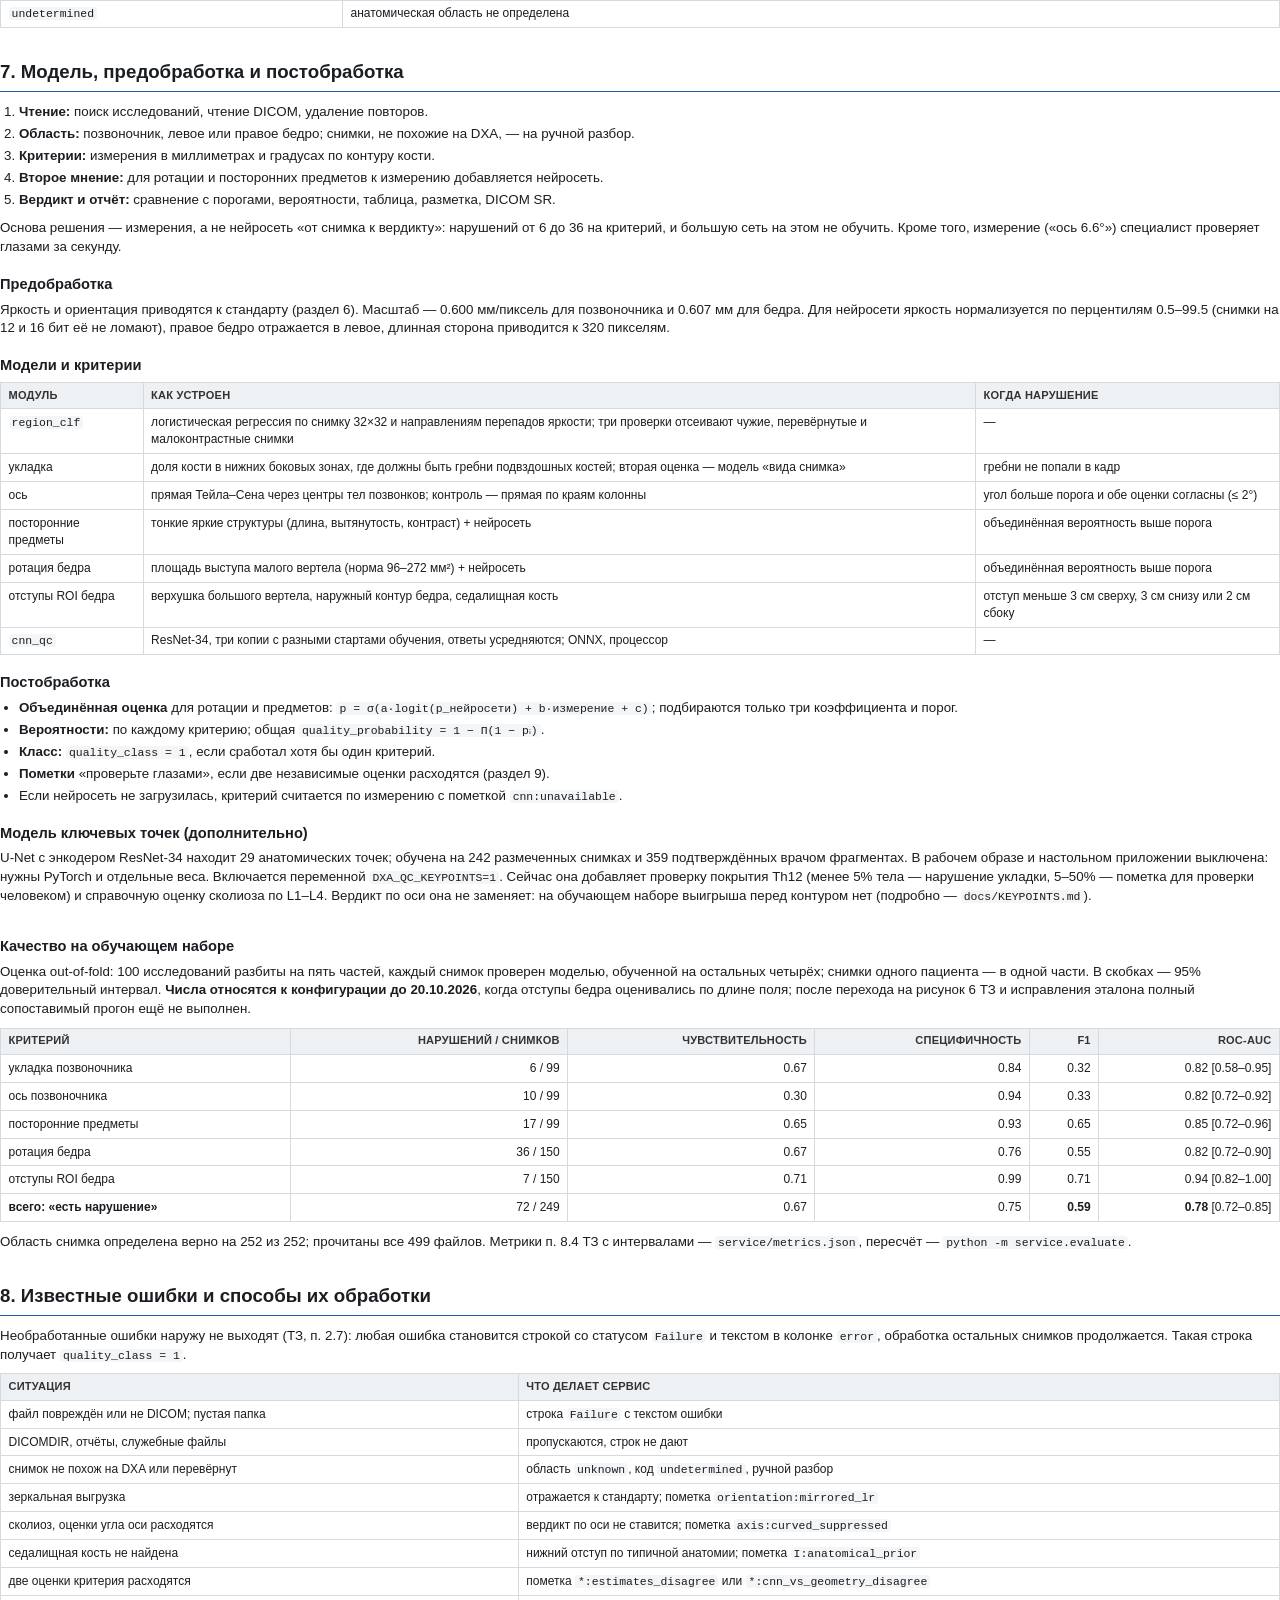
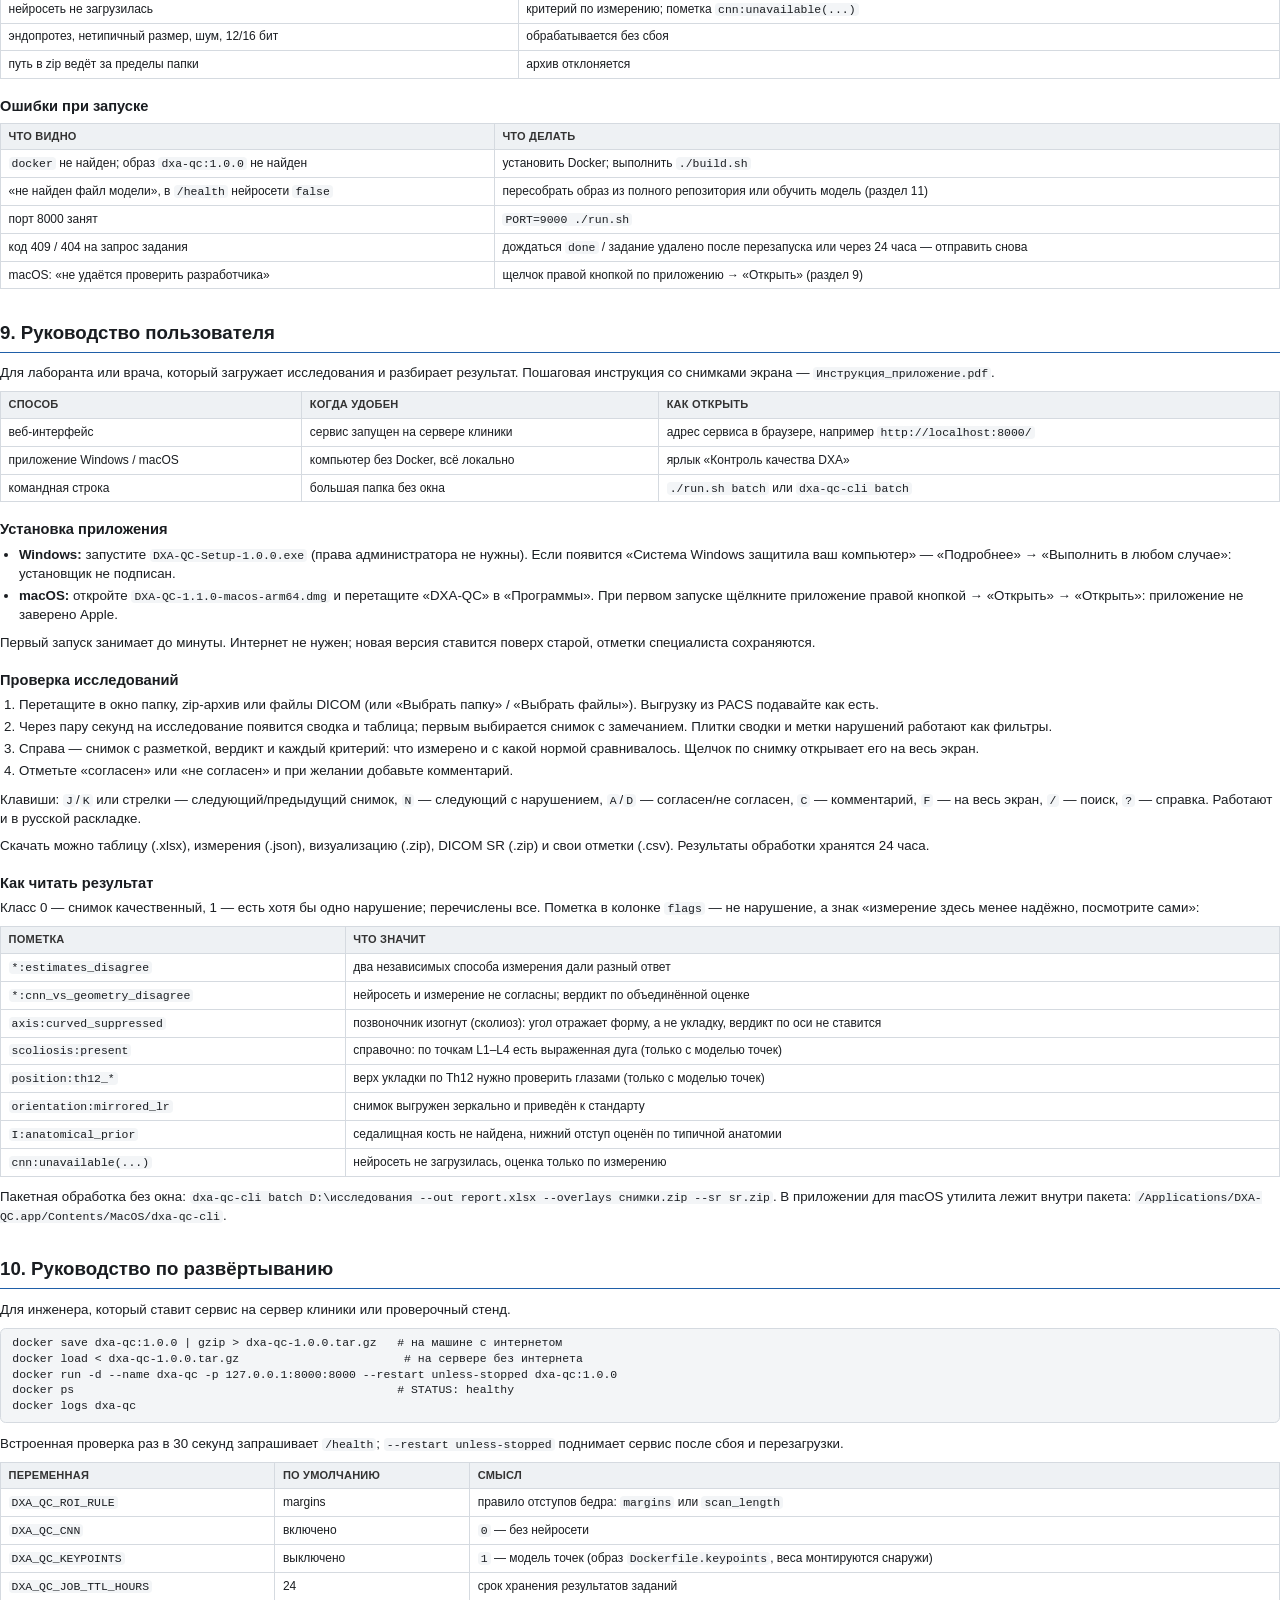
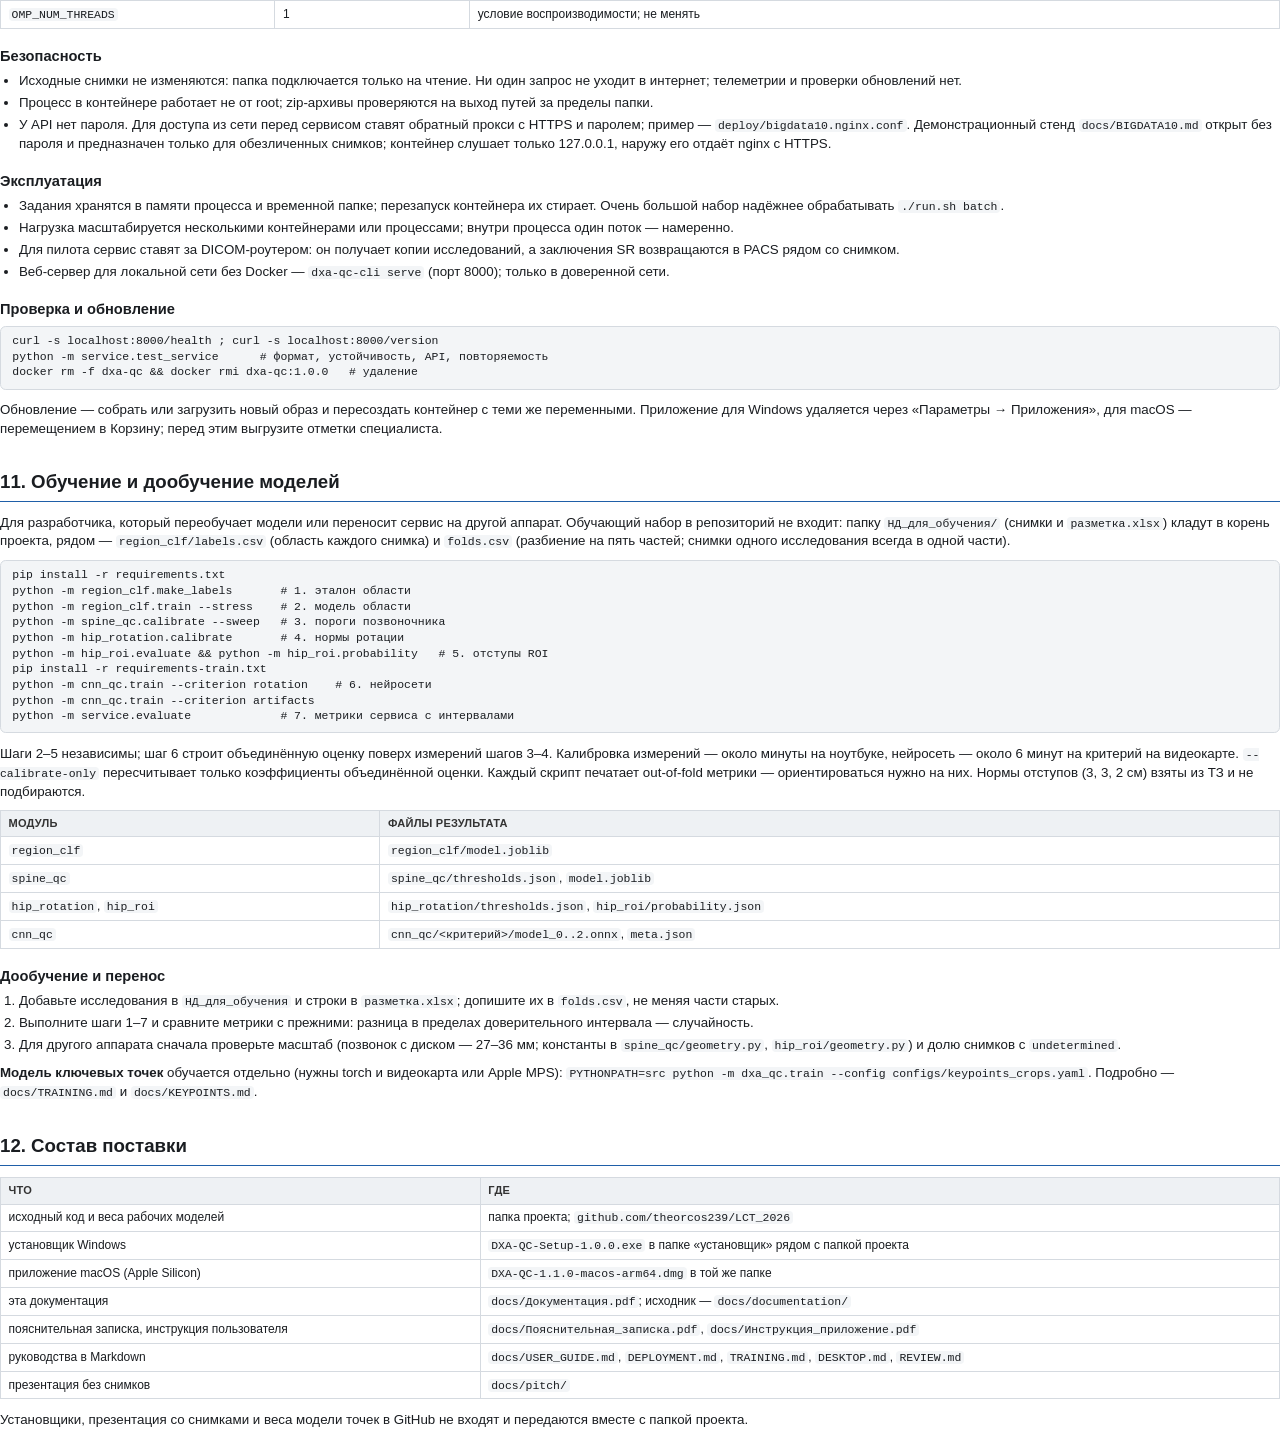
<file: docs/documentation/Документация.html>
<!doctype html>
<html lang="ru">
<head>
<meta charset="utf-8">
<title>Контроль качества DXA — документация</title>
<!-- Исходник docs/Документация.pdf. Сборка: sh docs/documentation/build_pdf.sh -->
<style>
  @page { size: A4; margin: 18mm 17mm 18mm 17mm;
          @bottom-right { content: "стр. " counter(page); font: 8.5pt "Helvetica Neue", Arial, sans-serif; color: #777; }
          @bottom-left { content: "Контроль качества DXA · документация · ЛЦТ 2026"; font: 8.5pt "Helvetica Neue", Arial, sans-serif; color: #777; } }
  @page :first { @bottom-left { content: none; } @bottom-right { content: none; } }
  :root { --ink: #1a1d21; --muted: #5b6470; --rule: #d5dae0; --head: #eef1f4; --accent: #1f5fa8; }
  html { -webkit-print-color-adjust: exact; print-color-adjust: exact; }
  body { font: 10pt/1.42 "Helvetica Neue", Arial, sans-serif; color: var(--ink); background: #fff; margin: 0; }
  h1 { font-size: 22pt; margin: 0 0 4mm; letter-spacing: -.2px; }
  h2 { font-size: 14pt; margin: 0 0 3mm; padding-bottom: 1.5mm; border-bottom: 1.5px solid var(--accent); break-after: avoid; }
  h3 { font-size: 11pt; margin: 4.5mm 0 1.5mm; break-after: avoid; }
  p { margin: 0 0 2.2mm; }
  ul, ol { margin: 0 0 2.5mm; padding-left: 5mm; }
  li { margin-bottom: .8mm; }
  section { margin-top: 8mm; }
  .cover { break-after: page; }
  h2, h3 { break-after: avoid; }
  h2 + p, h3 + p, h3 + table, h2 + table { break-before: avoid; }
  table { width: 100%; border-collapse: collapse; margin: 1.5mm 0 3mm; font-size: 9pt; break-inside: auto; }
  tr { break-inside: avoid; }
  th { background: var(--head); text-align: left; font-weight: 600; font-size: 8.3pt; text-transform: uppercase; letter-spacing: .2px; color: #333; }
  th, td { border: 1px solid var(--rule); padding: 1.3mm 2mm; vertical-align: top; }
  td.n, th.n { text-align: right; white-space: nowrap; }
  code { font: 8.6pt Menlo, Consolas, monospace; background: #f3f5f7; padding: 0 .8mm; border-radius: 1mm; }
  pre { font: 8.4pt/1.4 Menlo, Consolas, monospace; background: #f3f5f7; border: 1px solid var(--rule); border-radius: 1.5mm;
        padding: 2mm 3mm; margin: 1.5mm 0 3mm; white-space: pre-wrap; break-inside: avoid; }
  pre code { background: none; padding: 0; }
  .note { border-left: 3px solid var(--accent); background: #f4f7fb; padding: 2mm 3mm; margin: 2mm 0 3mm; }
  .muted { color: var(--muted); }
  .cover { height: 250mm; display: flex; flex-direction: column; }
  .cover .kicker { color: var(--accent); font-weight: 600; letter-spacing: 1px; font-size: 9pt; text-transform: uppercase; margin-top: 30mm; }
  .cover .sub { font-size: 12pt; color: var(--muted); max-width: 150mm; margin-bottom: 10mm; }
  .toc td:first-child { width: 8mm; color: var(--muted); }
  .toc a { color: var(--ink); text-decoration: none; }
  a { color: var(--accent); }
</style>
</head>
<body>

<div class="cover">
  <div class="kicker">Контроль качества DXA · ЛЦТ 2026</div>
  <h1>Документация</h1>
  <p class="sub">Сервис автоматического контроля качества денситометрических исследований (DXA): назначение, установка, API, форматы данных, устройство моделей, эксплуатация и обучение.</p>
  <p>Документ собран по разделу 5 технического задания: по нему сторонний разработчик запускает сервис и получает результат на новом наборе исследований без обращения к команде. Разделы идут в порядке ТЗ.</p>
  <table class="toc">
    <tr><td>1</td><td><a href="#s1">Назначение, возможности и ограничения</a></td></tr>
    <tr><td>2</td><td><a href="#s2">Структура проекта</a></td></tr>
    <tr><td>3</td><td><a href="#s3">Системные требования и зависимости</a></td></tr>
    <tr><td>4</td><td><a href="#s4">Сборка и запуск контейнера</a></td></tr>
    <tr><td>5</td><td><a href="#s5">Описание API</a></td></tr>
    <tr><td>6</td><td><a href="#s6">Формат входных и выходных данных</a></td></tr>
    <tr><td>7</td><td><a href="#s7">Модель, предобработка и постобработка</a></td></tr>
    <tr><td>8</td><td><a href="#s8">Известные ошибки и способы их обработки</a></td></tr>
    <tr><td>9</td><td><a href="#s9">Руководство пользователя</a></td></tr>
    <tr><td>10</td><td><a href="#s10">Руководство по развёртыванию</a></td></tr>
    <tr><td>11</td><td><a href="#s11">Обучение и дообучение моделей</a></td></tr>
    <tr><td>12</td><td><a href="#s12">Состав поставки</a></td></tr>
  </table>
  <p class="muted" style="margin-top:auto">Версия 1.1.0 · 20 октября 2026 · Рентгеновских снимков в документе нет: медицинские изображения не публикуются (ТЗ, п. 3.2).</p>
</div>

<section id="s1">
<h2>1. Назначение, возможности и ограничения</h2>
<p>Если пациент на денситометре уложен неправильно, поле сканирования слишком короткое или в кадр попал посторонний предмет, измерение плотности кости недостоверно, и пациента вызывают повторно. Сервис проверяет снимки DXA поясничного отдела позвоночника и проксимального отдела бедра до того, как исследование уйдёт к врачу. Он сам определяет область снимка, проверяет пять критериев ТЗ и объясняет каждое замечание числом: «ось позвоночника отклонена на 6.6° при норме до 5°». Диагноз сервис не ставит и плотность кости не оценивает.</p>

<h3>Возможности</h3>
<ul>
  <li>Определяет область: позвоночник, левое или правое бедро. Снимок, не похожий на DXA, получает область <code>unknown</code> и уходит на ручной разбор.</li>
  <li>Ставит класс качества (0 — качественный, 1 — есть нарушение) и перечисляет все сработавшие нарушения.</li>
  <li>Обрабатывает папку, zip-архив или выгрузку из PACS; повторы одного снимка сводит в одну строку.</li>
  <li>Выдаёт таблицу в формате ТЗ (xlsx или csv), файл всех измерений, снимки с разметкой и заключение DICOM SR по каждому снимку.</li>
  <li>Работает через контейнер (командная строка и HTTP API), веб-интерфейс и настольное приложение для Windows и macOS.</li>
  <li>Работает локально: без интернета и без видеокарты. Исследование обрабатывается за 1.6 с (медиана), повторный запуск даёт тот же результат бит в бит.</li>
</ul>

<table>
  <tr><th>Критерий</th><th>Что проверяется</th><th>Код</th></tr>
  <tr><td>укладка позвоночника</td><td>внизу снимка видны гребни подвздошных костей; при включённой модели точек — что Th12 не обрезан</td><td><code>spine_position</code></td></tr>
  <tr><td>ось позвоночника</td><td>наклон от вертикали не больше 5°</td><td><code>spine_axis</code></td></tr>
  <tr><td>посторонние предметы</td><td>в кадре нет пряжек, пуговиц, наложений</td><td><code>spine_artifacts</code></td></tr>
  <tr><td>ротация бедра</td><td>малый вертел виден, но выступает не слишком сильно</td><td><code>hip_rotation</code></td></tr>
  <tr><td>отступы области интереса бедра</td><td>отступы по рисунку 6 ТЗ: 3 см сверху, 3 см снизу, 2 см сбоку</td><td><code>hip_roi</code></td></tr>
</table>

<h3>Ограничения</h3>
<ul>
  <li><b>Один аппарат.</b> Все обучающие снимки сделаны на GE Lunar Prodigy Advance. Масштаб задан константой (0.6 мм/пиксель), потому что поле <code>PixelSpacing</code> в файлах пусто. На другом аппарате масштаб перепроверяют, а модели дообучают (раздел 11).</li>
  <li><b>Разметка оператора не проверяется:</b> в данных её нет ни на изображении, ни в служебных полях.</li>
  <li><b>Ось и сколиоз.</b> При сколиозе эксперт нарушение оси не ставит. Сервис в таких случаях вердикт по оси не выносит и ставит пометку (раздел 9).</li>
  <li><b>Верх укладки (Th12)</b> проверяется только с моделью ключевых точек. В контейнере и настольном приложении она выключена.</li>
  <li><b>Мало примеров:</b> от 6 до 36 нарушений на критерий, поэтому доверительные интервалы метрик широкие.</li>
  <li><b>Поддержка решения, а не медицинское изделие.</b> Окончательное решение о качестве принимает специалист.</li>
</ul>
</section>

<section id="s2">
<h2>2. Структура проекта</h2>
<p>Проект — папка с кодом на Python 3.11. Веса рабочих моделей лежат в репозитории, поэтому после сборки образа интернет не нужен.</p>
<table>
  <tr><th>Путь</th><th>Назначение</th></tr>
  <tr><td><code>build.sh</code>, <code>run.sh</code>, <code>Dockerfile</code></td><td>сборка образа и запуск контейнера</td></tr>
  <tr><td><code>requirements.txt</code>, <code>requirements.lock</code></td><td>прямые зависимости и полный замороженный набор</td></tr>
  <tr><td><code>service/</code></td><td>конвейер обработки, отчёт, DICOM SR, командная строка, API, веб-интерфейс, оценка качества, тесты</td></tr>
  <tr><td><code>region_clf/</code></td><td>определение области снимка и фильтр «не DXA»</td></tr>
  <tr><td><code>spine_qc/</code></td><td>позвоночник: укладка, ось, посторонние предметы</td></tr>
  <tr><td><code>hip_roi/</code>, <code>hip_rotation/</code></td><td>бедро: отступы области интереса и ротация</td></tr>
  <tr><td><code>cnn_qc/</code></td><td>нейросеть — второе мнение по ротации и посторонним предметам (ONNX)</td></tr>
  <tr><td><code>src/dxa_qc/</code>, <code>configs/</code></td><td>модель ключевых точек (по умолчанию выключена, веса хранятся отдельно)</td></tr>
  <tr><td><code>desktop/</code></td><td>настольное приложение и сборка установщиков для Windows и macOS</td></tr>
  <tr><td><code>deploy/</code></td><td>конфигурация демонстрационного стенда: nginx с HTTPS</td></tr>
  <tr><td><code>trainset.py</code>, <code>stats.py</code></td><td>обучающая выборка и метрики с доверительными интервалами</td></tr>
  <tr><td><code>docs/</code>, <code>README.md</code>, <code>DATASET.md</code></td><td>документация, описание решения, разбор данных</td></tr>
</table>
<p>В репозиторий не входят снимки DXA, обучающий набор организаторов, разметка и разбиение выборки (ТЗ, п. 3.2), а также готовые установщики и веса модели ключевых точек.</p>

<section class="cont" id="s3">
<h2>3. Системные требования и зависимости</h2>
<table>
  <tr><th></th><th>Сервер с контейнером</th><th>Настольное приложение</th></tr>
  <tr><td>система</td><td>Linux или другая ОС с Docker 20+ и оболочкой sh</td><td>Windows 10/11 (64 бита) или macOS 12+ (Apple Silicon)</td></tr>
  <tr><td>процессор</td><td>2 ядра x86-64, рекомендуется 4</td><td>любой 64-разрядный, 2 ядра</td></tr>
  <tr><td>память</td><td>2 ГБ, рекомендуется 4</td><td>4 ГБ</td></tr>
  <tr><td>диск</td><td>2 ГБ (образ 1.4 ГБ)</td><td>1 ГБ</td></tr>
  <tr><td>видеокарта</td><td>не нужна</td><td>не нужна</td></tr>
  <tr><td>интернет</td><td>только при сборке образа</td><td>не нужен</td></tr>
</table>
<p><b>Скорость</b> (все 100 обучающих исследований, один поток, процессор): исследование — 1.6 с (медиана), максимум — 2.3 с при лимите ТЗ в 3 минуты; снимок — 0.44 с; весь набор (252 снимка) — 143 с. Замер: <code>python -m service.benchmark</code>.</p>
<p><b>Зависимости.</b> Базовый образ <code>python:3.11-slim</code> закреплён контрольной суммой, версии всех 32 пакетов зафиксированы в <code>requirements.lock</code>. Основные: numpy 2.3.5, scipy 1.16.3, pandas 3.0.5, scikit-learn 1.9.0, pydicom 3.0.2, python-gdcm 3.2.6, pillow 12.0.0, openpyxl 3.1.5, onnxruntime 1.30.0, fastapi 0.141.1, uvicorn 0.54.0. Для обучения дополнительно нужен <code>requirements-train.txt</code> (torch 2.5.1, torchvision 0.20.1, onnx 1.23.0, pyyaml). В рабочий образ torch не входит: нейросети исполняет onnxruntime.</p>
</section>
</section>

<section id="s4">
<h2>4. Сборка и запуск контейнера</h2>
<pre><code>git clone https://github.com/theorcos239/LCT_2026 &amp;&amp; cd LCT_2026
./build.sh                              # образ dxa-qc:1.0.0, 1–3 минуты
./run.sh batch /путь/к/исследованиям    # результат — в ./out
./run.sh                                # веб-интерфейс и API: http://localhost:8000</code></pre>
<p>После <code>./run.sh batch</code> в папке <code>out</code> появятся <code>report.xlsx</code>, <code>details.json</code>, <code>overlays.zip</code> и <code>sr.zip</code> (раздел 6). Папка с исследованиями подключается только на чтение. <code>build.sh</code> сначала проверяет, что на месте все файлы моделей, и без них образ не собирает: иначе сервис молча потерял бы часть критериев.</p>
<table>
  <tr><th>Переменная</th><th>По умолчанию</th><th>Смысл</th></tr>
  <tr><td><code>PORT</code></td><td>8000</td><td>порт сервиса</td></tr>
  <tr><td><code>OUT</code></td><td>./out</td><td>папка результатов</td></tr>
  <tr><td><code>FMT</code></td><td>xlsx</td><td>формат таблицы: xlsx или csv</td></tr>
  <tr><td><code>ROI_RULE</code></td><td>margins</td><td>отступы бедра: <code>margins</code> — по рисунку 6 ТЗ; <code>scan_length</code> — прежнее правило длины поля (12.9 см)</td></tr>
</table>
<h3>Без скриптов и без Docker</h3>
<pre><code>docker run --rm -p 8000:8000 dxa-qc:1.0.0
docker run --rm --user "$(id -u):$(id -g)" -v /данные:/data:ro -v "$PWD/out":/out dxa-qc:1.0.0 \
    python -m service.cli /data --out /out/report.xlsx --details /out/details.json \
    --overlays /out/overlays.zip --sr /out/sr.zip

pip install -r requirements.lock                      # Python 3.11, результат тот же
python -m service.cli /путь/к/исследованиям --out report.xlsx
python -m uvicorn service.api:app --host 0.0.0.0 --port 8000</code></pre>
<p>Параметры командной строки: <code>--details</code>, <code>--overlays</code>, <code>--sr</code> — дополнительные файлы; <code>--roi-rule</code> — правило отступов; <code>--no-cnn</code> — без нейросети; <code>--json</code>, <code>--quiet</code> — сводка в JSON, без вывода хода работы.</p>
<p><b>Проверка:</b> <code>curl -s localhost:8000/health</code> → у <code>region_clf</code>, <code>spine_appearance</code>, <code>cnn_rotation</code>, <code>cnn_artifacts</code> должно быть <code>true</code> (<code>keypoints: false</code> — норма для рабочего образа).</p>
<div class="note"><b>Воспроизводимость.</b> Все вычисления идут в один поток (<code>OMP_NUM_THREADS=1</code> задан в образе): при многопоточности порядок сложения меняется, и последние знаки результата «плавают». Для скорости большой набор делят на части и запускают несколько процессов.</div>
</section>

<section id="s5">
<h2>5. Описание API</h2>
<p>После <code>./run.sh</code> API доступен по адресу <code>http://localhost:8000</code>. Ответы — JSON, файлы передаются в поле <code>file</code> (multipart/form-data). Интерактивное описание — <code>/docs</code> (отдаётся из локальной копии Swagger UI, без интернета), схема — <code>/openapi.json</code>.</p>
<table>
  <tr><th>Запрос</th><th>Что делает</th></tr>
  <tr><td><code>GET /health</code></td><td>работает ли сервис, какие модели загружены</td></tr>
  <tr><td><code>GET /version</code></td><td>версия, пороги, правило отступов, состояние модели точек</td></tr>
  <tr><td><code>GET /taxonomy</code></td><td>коды нарушений и областей</td></tr>
  <tr><td><code>POST /analyze</code></td><td>один снимок → вердикт JSON</td></tr>
  <tr><td><code>POST /analyze/overlay</code>, <code>/analyze/sr</code></td><td>один снимок → PNG с разметкой или DICOM SR</td></tr>
  <tr><td><code>POST /batch</code></td><td>zip с исследованиями → фоновое задание (код 202)</td></tr>
  <tr><td><code>GET /jobs</code>, <code>/jobs/{id}</code></td><td>свои задания (по заголовку <code>X-DXA-Client</code>; чужие не показываются) и состояние: <code>queued</code>, <code>running</code>, <code>done</code>, <code>failed</code></td></tr>
  <tr><td><code>DELETE /jobs/{id}</code></td><td>стереть задание и все его файлы с сервера</td></tr>
  <tr><td><code>GET /jobs/{id}/report | details | overlays | sr</code></td><td>таблица, измерения, снимки с разметкой, заключения</td></tr>
</table>
<pre><code>curl -F file=@снимок.dcm http://localhost:8000/analyze
curl -F file=@исследования.zip 'http://localhost:8000/batch?fmt=xlsx&amp;overlays=true&amp;sr=true'
curl http://localhost:8000/jobs/&lt;id&gt;            # ждать state = done
curl -OJ http://localhost:8000/jobs/&lt;id&gt;/report</code></pre>
<p>Параметры <code>/batch</code>: <code>fmt</code> (xlsx|csv), <code>overlays</code>, <code>sr</code>, <code>all_frames</code> (разметка и для качественных снимков), <code>wait</code> (ждать результат в том же запросе — для небольших архивов).</p>
<p>Фрагмент ответа <code>/analyze</code> для снимка позвоночника с наклонённой осью:</p>
<pre><code>{"anatomical_region": "spine", "quality_class": 1, "violation_type": "spine_axis",
 "violation_description": ["поясничный отдел: ось отклонена более чем на 5°"],
 "quality_probability": 0.3895, "flags": [], "scoliosis": "",
 "details": {"spine": {"axis": {"angle_deg": -6.58, "violated": true,
            "text": "ось позвоночника отклонена на 6.6° (допустимо 5°)"}, ...}},
 "processing_status": "Success", "time_of_processing": 1.2791}</code></pre>
<table>
  <tr><th>Код</th><th>Когда</th></tr>
  <tr><td>200</td><td>выполнено; для <code>/analyze</code> — и когда снимок прочитан, но не проанализирован (<code>processing_status = Failure</code>)</td></tr>
  <tr><td>202 / 409</td><td>задание принято / результат запрошен до завершения задания</td></tr>
  <tr><td>400 / 404 / 503</td><td>файл не DICOM или архив не распаковывается / задание не найдено / модели не загружены</td></tr>
</table>
<p>Настройки (нейросеть, правило отступов, срок хранения) задаются переменными окружения при запуске, а не в запросе: иначе отчёты с разными настройками нельзя было бы сравнивать. Пароля у API нет — сервис рассчитан на закрытый контур (раздел 10).</p>
</section>

<section id="s6">
<h2>6. Формат входных и выходных данных</h2>
<h3>Вход</h3>
<p>Исследования DICOM в том виде, в каком их выгружает денситометр: папка исследований (файлы на любой глубине), одно исследование, один файл <code>.dcm</code> или zip с любым из этого. DICOMDIR, отчёты без изображения и служебные файлы ОС пропускаются. Читаются несжатые и сжатые файлы (RLE, JPEG Baseline, JPEG Lossless, JPEG-LS, JPEG 2000). MONOCHROME1 переворачивается, VOI LUT применяется, ориентация приводится по <code>PatientOrientation</code>, зеркальная выгрузка отражается. Повторы находятся по пикселям: в обучающем наборе 499 файлов дают 252 уникальных снимка. Персональные данные не используются.</p>

<h3>Выход</h3>
<table>
  <tr><th>Файл</th><th>Что внутри</th></tr>
  <tr><td><code>report.xlsx</code> / <code>.csv</code></td><td>одна строка — один уникальный снимок (ТЗ, п. 2.5); csv — UTF-8 без BOM, лист xlsx — <code>quality</code></td></tr>
  <tr><td><code>details.json</code></td><td>все измерения: углы, миллиметры, вероятности, пометки</td></tr>
  <tr><td><code>overlays.zip</code></td><td>PNG с ориентирами, порогами нормы и тепловой картой нейросети (ТЗ, п. 2.6)</td></tr>
  <tr><td><code>sr.zip</code></td><td>заключения Basic Text SR по каждому снимку, со ссылкой на исходный снимок; <code>VerificationFlag = UNVERIFIED</code></td></tr>
</table>
<p>Первые восемь колонок таблицы — ровно колонки ТЗ в том же порядке:</p>
<table>
  <tr><th>Колонка</th><th>Значение</th></tr>
  <tr><td><code>path_to_study</code>, <code>study_uid</code>, <code>image_uid</code></td><td>путь к исследованию и идентификаторы из DICOM</td></tr>
  <tr><td><code>anatomical_region</code></td><td><code>spine</code>, <code>lh</code>, <code>rh</code> или <code>unknown</code></td></tr>
  <tr><td><code>quality_class</code></td><td>0 — качественное, 1 — есть нарушение</td></tr>
  <tr><td><code>violation_type</code></td><td>коды через «;», у качественного снимка пусто</td></tr>
  <tr><td><code>processing_status</code>, <code>time_of_processing</code></td><td>Success / Failure и время обработки, с</td></tr>
</table>
<p>Дополнительные колонки правее: <code>projection</code>, <code>violation_description</code>, <code>quality_probability</code> (вероятность нарушения, по ней считается ROC-AUC), <code>scoliosis</code> (yes/no, только при включённой модели точек), <code>p_&lt;критерий&gt;</code>, <code>region_confidence</code>, <code>region_accepted</code>, <code>file_name</code>, <code>duplicates</code>, <code>flags</code>, <code>error</code>.</p>
<table>
  <tr><th>Код нарушения</th><th>Значение</th></tr>
  <tr><td><code>spine_position</code></td><td>поясничный отдел: некорректная укладка</td></tr>
  <tr><td><code>spine_axis</code></td><td>поясничный отдел: ось отклонена более чем на 5°</td></tr>
  <tr><td><code>spine_artifacts</code></td><td>поясничный отдел: посторонние предметы или артефакты</td></tr>
  <tr><td><code>hip_rotation</code></td><td>бедро: некорректная ротация</td></tr>
  <tr><td><code>hip_roi</code></td><td>бедро: недостаточные отступы области интереса</td></tr>
  <tr><td><code>undetermined</code></td><td>анатомическая область не определена</td></tr>
</table>
</section>

<section id="s7">
<h2>7. Модель, предобработка и постобработка</h2>
<ol>
  <li><b>Чтение:</b> поиск исследований, чтение DICOM, удаление повторов.</li>
  <li><b>Область:</b> позвоночник, левое или правое бедро; снимки, не похожие на DXA, — на ручной разбор.</li>
  <li><b>Критерии:</b> измерения в миллиметрах и градусах по контуру кости.</li>
  <li><b>Второе мнение:</b> для ротации и посторонних предметов к измерению добавляется нейросеть.</li>
  <li><b>Вердикт и отчёт:</b> сравнение с порогами, вероятности, таблица, разметка, DICOM SR.</li>
</ol>
<p>Основа решения — измерения, а не нейросеть «от снимка к вердикту»: нарушений от 6 до 36 на критерий, и большую сеть на этом не обучить. Кроме того, измерение («ось 6.6°») специалист проверяет глазами за секунду.</p>

<h3>Предобработка</h3>
<p>Яркость и ориентация приводятся к стандарту (раздел 6). Масштаб — 0.600 мм/пиксель для позвоночника и 0.607 мм для бедра. Для нейросети яркость нормализуется по перцентилям 0.5–99.5 (снимки на 12 и 16 бит её не ломают), правое бедро отражается в левое, длинная сторона приводится к 320 пикселям.</p>

<h3>Модели и критерии</h3>
<table>
  <tr><th>Модуль</th><th>Как устроен</th><th>Когда нарушение</th></tr>
  <tr><td><code>region_clf</code></td><td>логистическая регрессия по снимку 32×32 и направлениям перепадов яркости; три проверки отсеивают чужие, перевёрнутые и малоконтрастные снимки</td><td>—</td></tr>
  <tr><td>укладка</td><td>доля кости в нижних боковых зонах, где должны быть гребни подвздошных костей; вторая оценка — модель «вида снимка»</td><td>гребни не попали в кадр</td></tr>
  <tr><td>ось</td><td>прямая Тейла–Сена через центры тел позвонков; контроль — прямая по краям колонны</td><td>угол больше порога и обе оценки согласны (≤ 2°)</td></tr>
  <tr><td>посторонние предметы</td><td>тонкие яркие структуры (длина, вытянутость, контраст) + нейросеть</td><td>объединённая вероятность выше порога</td></tr>
  <tr><td>ротация бедра</td><td>площадь выступа малого вертела (норма 96–272 мм²) + нейросеть</td><td>объединённая вероятность выше порога</td></tr>
  <tr><td>отступы ROI бедра</td><td>верхушка большого вертела, наружный контур бедра, седалищная кость</td><td>отступ меньше 3 см сверху, 3 см снизу или 2 см сбоку</td></tr>
  <tr><td><code>cnn_qc</code></td><td>ResNet-34, три копии с разными стартами обучения, ответы усредняются; ONNX, процессор</td><td>—</td></tr>
</table>

<h3>Постобработка</h3>
<ul>
  <li><b>Объединённая оценка</b> для ротации и предметов: <code>p = σ(a·logit(p_нейросети) + b·измерение + c)</code>; подбираются только три коэффициента и порог.</li>
  <li><b>Вероятности:</b> по каждому критерию; общая <code>quality_probability = 1 − Π(1 − pᵢ)</code>.</li>
  <li><b>Класс:</b> <code>quality_class = 1</code>, если сработал хотя бы один критерий.</li>
  <li><b>Пометки</b> «проверьте глазами», если две независимые оценки расходятся (раздел 9).</li>
  <li>Если нейросеть не загрузилась, критерий считается по измерению с пометкой <code>cnn:unavailable</code>.</li>
</ul>

<h3>Модель ключевых точек (дополнительно)</h3>
<p>U-Net с энкодером ResNet-34 находит 29 анатомических точек; обучена на 242 размеченных снимках и 359 подтверждённых врачом фрагментах. В рабочем образе и настольном приложении выключена: нужны PyTorch и отдельные веса. Включается переменной <code>DXA_QC_KEYPOINTS=1</code>. Сейчас она добавляет проверку покрытия Th12 (менее 5% тела — нарушение укладки, 5–50% — пометка для проверки человеком) и справочную оценку сколиоза по L1–L4. Вердикт по оси она не заменяет: на обучающем наборе выигрыша перед контуром нет (подробно — <code>docs/KEYPOINTS.md</code>).</p>
</section>

<section id="s7m" class="cont">
<h3>Качество на обучающем наборе</h3>
<p>Оценка out-of-fold: 100 исследований разбиты на пять частей, каждый снимок проверен моделью, обученной на остальных четырёх; снимки одного пациента — в одной части. В скобках — 95% доверительный интервал. <b>Числа относятся к конфигурации до 20.10.2026</b>, когда отступы бедра оценивались по длине поля; после перехода на рисунок 6 ТЗ и исправления эталона полный сопоставимый прогон ещё не выполнен.</p>
<table>
  <tr><th>Критерий</th><th class="n">Нарушений / снимков</th><th class="n">Чувствительность</th><th class="n">Специфичность</th><th class="n">F1</th><th class="n">ROC-AUC</th></tr>
  <tr><td>укладка позвоночника</td><td class="n">6 / 99</td><td class="n">0.67</td><td class="n">0.84</td><td class="n">0.32</td><td class="n">0.82 [0.58–0.95]</td></tr>
  <tr><td>ось позвоночника</td><td class="n">10 / 99</td><td class="n">0.30</td><td class="n">0.94</td><td class="n">0.33</td><td class="n">0.82 [0.72–0.92]</td></tr>
  <tr><td>посторонние предметы</td><td class="n">17 / 99</td><td class="n">0.65</td><td class="n">0.93</td><td class="n">0.65</td><td class="n">0.85 [0.72–0.96]</td></tr>
  <tr><td>ротация бедра</td><td class="n">36 / 150</td><td class="n">0.67</td><td class="n">0.76</td><td class="n">0.55</td><td class="n">0.82 [0.72–0.90]</td></tr>
  <tr><td>отступы ROI бедра</td><td class="n">7 / 150</td><td class="n">0.71</td><td class="n">0.99</td><td class="n">0.71</td><td class="n">0.94 [0.82–1.00]</td></tr>
  <tr><td><b>всего: «есть нарушение»</b></td><td class="n">72 / 249</td><td class="n">0.67</td><td class="n">0.75</td><td class="n"><b>0.59</b></td><td class="n"><b>0.78</b> [0.72–0.85]</td></tr>
</table>
<p>Область снимка определена верно на 252 из 252; прочитаны все 499 файлов. Метрики п. 8.4 ТЗ с интервалами — <code>service/metrics.json</code>, пересчёт — <code>python -m service.evaluate</code>.</p>
</section>

<section id="s8">
<h2>8. Известные ошибки и способы их обработки</h2>
<p>Необработанные ошибки наружу не выходят (ТЗ, п. 2.7): любая ошибка становится строкой со статусом <code>Failure</code> и текстом в колонке <code>error</code>, обработка остальных снимков продолжается. Такая строка получает <code>quality_class = 1</code>.</p>
<table>
  <tr><th>Ситуация</th><th>Что делает сервис</th></tr>
  <tr><td>файл повреждён или не DICOM; пустая папка</td><td>строка <code>Failure</code> с текстом ошибки</td></tr>
  <tr><td>DICOMDIR, отчёты, служебные файлы</td><td>пропускаются, строк не дают</td></tr>
  <tr><td>снимок не похож на DXA или перевёрнут</td><td>область <code>unknown</code>, код <code>undetermined</code>, ручной разбор</td></tr>
  <tr><td>зеркальная выгрузка</td><td>отражается к стандарту; пометка <code>orientation:mirrored_lr</code></td></tr>
  <tr><td>сколиоз, оценки угла оси расходятся</td><td>вердикт по оси не ставится; пометка <code>axis:curved_suppressed</code></td></tr>
  <tr><td>седалищная кость не найдена</td><td>нижний отступ по типичной анатомии; пометка <code>I:anatomical_prior</code></td></tr>
  <tr><td>две оценки критерия расходятся</td><td>пометка <code>*:estimates_disagree</code> или <code>*:cnn_vs_geometry_disagree</code></td></tr>
  <tr><td>нейросеть не загрузилась</td><td>критерий по измерению; пометка <code>cnn:unavailable(...)</code></td></tr>
  <tr><td>эндопротез, нетипичный размер, шум, 12/16 бит</td><td>обрабатывается без сбоя</td></tr>
  <tr><td>путь в zip ведёт за пределы папки</td><td>архив отклоняется</td></tr>
</table>
<h3>Ошибки при запуске</h3>
<table>
  <tr><th>Что видно</th><th>Что делать</th></tr>
  <tr><td><code>docker</code> не найден; образ <code>dxa-qc:1.0.0</code> не найден</td><td>установить Docker; выполнить <code>./build.sh</code></td></tr>
  <tr><td>«не найден файл модели», в <code>/health</code> нейросети <code>false</code></td><td>пересобрать образ из полного репозитория или обучить модель (раздел 11)</td></tr>
  <tr><td>порт 8000 занят</td><td><code>PORT=9000 ./run.sh</code></td></tr>
  <tr><td>код 409 / 404 на запрос задания</td><td>дождаться <code>done</code> / задание удалено после перезапуска или через 24 часа — отправить снова</td></tr>
  <tr><td>macOS: «не удаётся проверить разработчика»</td><td>щелчок правой кнопкой по приложению → «Открыть» (раздел 9)</td></tr>
</table>
</section>

<section id="s9">
<h2>9. Руководство пользователя</h2>
<p>Для лаборанта или врача, который загружает исследования и разбирает результат. Пошаговая инструкция со снимками экрана — <code>Инструкция_приложение.pdf</code>.</p>
<table>
  <tr><th>Способ</th><th>Когда удобен</th><th>Как открыть</th></tr>
  <tr><td>веб-интерфейс</td><td>сервис запущен на сервере клиники</td><td>адрес сервиса в браузере, например <code>http://localhost:8000/</code></td></tr>
  <tr><td>приложение Windows / macOS</td><td>компьютер без Docker, всё локально</td><td>ярлык «Контроль качества DXA»</td></tr>
  <tr><td>командная строка</td><td>большая папка без окна</td><td><code>./run.sh batch</code> или <code>dxa-qc-cli batch</code></td></tr>
</table>

<h3>Установка приложения</h3>
<ul>
  <li><b>Windows:</b> запустите <code>DXA-QC-Setup-1.0.0.exe</code> (права администратора не нужны). Если появится «Система Windows защитила ваш компьютер» — «Подробнее» → «Выполнить в любом случае»: установщик не подписан.</li>
  <li><b>macOS:</b> откройте <code>DXA-QC-1.1.0-macos-arm64.dmg</code> и перетащите «DXA-QC» в «Программы». При первом запуске щёлкните приложение правой кнопкой → «Открыть» → «Открыть»: приложение не заверено Apple.</li>
</ul>
<p>Первый запуск занимает до минуты. Интернет не нужен; новая версия ставится поверх старой, отметки специалиста сохраняются.</p>

<h3>Проверка исследований</h3>
<ol>
  <li>Перетащите в окно папку, zip-архив или файлы DICOM (или «Выбрать папку» / «Выбрать файлы»). Выгрузку из PACS подавайте как есть.</li>
  <li>Через пару секунд на исследование появится сводка и таблица; первым выбирается снимок с замечанием. Плитки сводки и метки нарушений работают как фильтры.</li>
  <li>Справа — снимок с разметкой, вердикт и каждый критерий: что измерено и с какой нормой сравнивалось. Щелчок по снимку открывает его на весь экран.</li>
  <li>Отметьте «согласен» или «не согласен» и при желании добавьте комментарий.</li>
</ol>
<p>Клавиши: <code>J</code>/<code>K</code> или стрелки — следующий/предыдущий снимок, <code>N</code> — следующий с нарушением, <code>A</code>/<code>D</code> — согласен/не согласен, <code>C</code> — комментарий, <code>F</code> — на весь экран, <code>/</code> — поиск, <code>?</code> — справка. Работают и в русской раскладке.</p>
<p>Скачать можно таблицу (.xlsx), измерения (.json), визуализацию (.zip), DICOM SR (.zip) и свои отметки (.csv). Результаты обработки хранятся 24 часа.</p>

<h3>Как читать результат</h3>
<p>Класс 0 — снимок качественный, 1 — есть хотя бы одно нарушение; перечислены все. Пометка в колонке <code>flags</code> — не нарушение, а знак «измерение здесь менее надёжно, посмотрите сами»:</p>
<table>
  <tr><th>Пометка</th><th>Что значит</th></tr>
  <tr><td><code>*:estimates_disagree</code></td><td>два независимых способа измерения дали разный ответ</td></tr>
  <tr><td><code>*:cnn_vs_geometry_disagree</code></td><td>нейросеть и измерение не согласны; вердикт по объединённой оценке</td></tr>
  <tr><td><code>axis:curved_suppressed</code></td><td>позвоночник изогнут (сколиоз): угол отражает форму, а не укладку, вердикт по оси не ставится</td></tr>
  <tr><td><code>scoliosis:present</code></td><td>справочно: по точкам L1–L4 есть выраженная дуга (только с моделью точек)</td></tr>
  <tr><td><code>position:th12_*</code></td><td>верх укладки по Th12 нужно проверить глазами (только с моделью точек)</td></tr>
  <tr><td><code>orientation:mirrored_lr</code></td><td>снимок выгружен зеркально и приведён к стандарту</td></tr>
  <tr><td><code>I:anatomical_prior</code></td><td>седалищная кость не найдена, нижний отступ оценён по типичной анатомии</td></tr>
  <tr><td><code>cnn:unavailable(...)</code></td><td>нейросеть не загрузилась, оценка только по измерению</td></tr>
</table>
<p>Пакетная обработка без окна: <code>dxa-qc-cli batch D:\исследования --out report.xlsx --overlays снимки.zip --sr sr.zip</code>. В приложении для macOS утилита лежит внутри пакета: <code>/Applications/DXA-QC.app/Contents/MacOS/dxa-qc-cli</code>.</p>
</section>

<section id="s10">
<h2>10. Руководство по развёртыванию</h2>
<p>Для инженера, который ставит сервис на сервер клиники или проверочный стенд.</p>
<pre><code>docker save dxa-qc:1.0.0 | gzip &gt; dxa-qc-1.0.0.tar.gz   # на машине с интернетом
docker load &lt; dxa-qc-1.0.0.tar.gz                        # на сервере без интернета
docker run -d --name dxa-qc -p 127.0.0.1:8000:8000 --restart unless-stopped dxa-qc:1.0.0
docker ps                                               # STATUS: healthy
docker logs dxa-qc</code></pre>
<p>Встроенная проверка раз в 30 секунд запрашивает <code>/health</code>; <code>--restart unless-stopped</code> поднимает сервис после сбоя и перезагрузки.</p>
<table>
  <tr><th>Переменная</th><th>По умолчанию</th><th>Смысл</th></tr>
  <tr><td><code>DXA_QC_ROI_RULE</code></td><td>margins</td><td>правило отступов бедра: <code>margins</code> или <code>scan_length</code></td></tr>
  <tr><td><code>DXA_QC_CNN</code></td><td>включено</td><td><code>0</code> — без нейросети</td></tr>
  <tr><td><code>DXA_QC_KEYPOINTS</code></td><td>выключено</td><td><code>1</code> — модель точек (образ <code>Dockerfile.keypoints</code>, веса монтируются снаружи)</td></tr>
  <tr><td><code>DXA_QC_JOB_TTL_HOURS</code></td><td>24</td><td>срок хранения результатов заданий</td></tr>
  <tr><td><code>OMP_NUM_THREADS</code></td><td>1</td><td>условие воспроизводимости; не менять</td></tr>
</table>
<h3>Безопасность</h3>
<ul>
  <li>Исходные снимки не изменяются: папка подключается только на чтение. Ни один запрос не уходит в интернет; телеметрии и проверки обновлений нет.</li>
  <li>Процесс в контейнере работает не от root; zip-архивы проверяются на выход путей за пределы папки.</li>
  <li>У API нет пароля. Для доступа из сети перед сервисом ставят обратный прокси с HTTPS и паролем; пример — <code>deploy/bigdata10.nginx.conf</code>. Демонстрационный стенд <code>docs/BIGDATA10.md</code> открыт без пароля и предназначен только для обезличенных снимков; контейнер слушает только 127.0.0.1, наружу его отдаёт nginx с HTTPS.</li>
</ul>
<h3>Эксплуатация</h3>
<ul>
  <li>Задания хранятся в памяти процесса и временной папке; перезапуск контейнера их стирает. Очень большой набор надёжнее обрабатывать <code>./run.sh batch</code>.</li>
  <li>Нагрузка масштабируется несколькими контейнерами или процессами; внутри процесса один поток — намеренно.</li>
  <li>Для пилота сервис ставят за DICOM-роутером: он получает копии исследований, а заключения SR возвращаются в PACS рядом со снимком.</li>
  <li>Веб-сервер для локальной сети без Docker — <code>dxa-qc-cli serve</code> (порт 8000); только в доверенной сети.</li>
</ul>
<h3>Проверка и обновление</h3>
<pre><code>curl -s localhost:8000/health ; curl -s localhost:8000/version
python -m service.test_service      # формат, устойчивость, API, повторяемость
docker rm -f dxa-qc &amp;&amp; docker rmi dxa-qc:1.0.0   # удаление</code></pre>
<p>Обновление — собрать или загрузить новый образ и пересоздать контейнер с теми же переменными. Приложение для Windows удаляется через «Параметры → Приложения», для macOS — перемещением в Корзину; перед этим выгрузите отметки специалиста.</p>
</section>

<section id="s11">
<h2>11. Обучение и дообучение моделей</h2>
<p>Для разработчика, который переобучает модели или переносит сервис на другой аппарат. Обучающий набор в репозиторий не входит: папку <code>НД_для_обучения/</code> (снимки и <code>разметка.xlsx</code>) кладут в корень проекта, рядом — <code>region_clf/labels.csv</code> (область каждого снимка) и <code>folds.csv</code> (разбиение на пять частей; снимки одного исследования всегда в одной части).</p>
<pre><code>pip install -r requirements.txt
python -m region_clf.make_labels       # 1. эталон области
python -m region_clf.train --stress    # 2. модель области
python -m spine_qc.calibrate --sweep   # 3. пороги позвоночника
python -m hip_rotation.calibrate       # 4. нормы ротации
python -m hip_roi.evaluate &amp;&amp; python -m hip_roi.probability   # 5. отступы ROI
pip install -r requirements-train.txt
python -m cnn_qc.train --criterion rotation    # 6. нейросети
python -m cnn_qc.train --criterion artifacts
python -m service.evaluate             # 7. метрики сервиса с интервалами</code></pre>
<p>Шаги 2–5 независимы; шаг 6 строит объединённую оценку поверх измерений шагов 3–4. Калибровка измерений — около минуты на ноутбуке, нейросеть — около 6 минут на критерий на видеокарте. <code>--calibrate-only</code> пересчитывает только коэффициенты объединённой оценки. Каждый скрипт печатает out-of-fold метрики — ориентироваться нужно на них. Нормы отступов (3, 3, 2 см) взяты из ТЗ и не подбираются.</p>
<table>
  <tr><th>Модуль</th><th>Файлы результата</th></tr>
  <tr><td><code>region_clf</code></td><td><code>region_clf/model.joblib</code></td></tr>
  <tr><td><code>spine_qc</code></td><td><code>spine_qc/thresholds.json</code>, <code>model.joblib</code></td></tr>
  <tr><td><code>hip_rotation</code>, <code>hip_roi</code></td><td><code>hip_rotation/thresholds.json</code>, <code>hip_roi/probability.json</code></td></tr>
  <tr><td><code>cnn_qc</code></td><td><code>cnn_qc/&lt;критерий&gt;/model_0..2.onnx</code>, <code>meta.json</code></td></tr>
</table>
<h3>Дообучение и перенос</h3>
<ol>
  <li>Добавьте исследования в <code>НД_для_обучения</code> и строки в <code>разметка.xlsx</code>; допишите их в <code>folds.csv</code>, не меняя части старых.</li>
  <li>Выполните шаги 1–7 и сравните метрики с прежними: разница в пределах доверительного интервала — случайность.</li>
  <li>Для другого аппарата сначала проверьте масштаб (позвонок с диском — 27–36 мм; константы в <code>spine_qc/geometry.py</code>, <code>hip_roi/geometry.py</code>) и долю снимков с <code>undetermined</code>.</li>
</ol>
<p><b>Модель ключевых точек</b> обучается отдельно (нужны torch и видеокарта или Apple MPS): <code>PYTHONPATH=src python -m dxa_qc.train --config configs/keypoints_crops.yaml</code>. Подробно — <code>docs/TRAINING.md</code> и <code>docs/KEYPOINTS.md</code>.</p>
</section>

<section id="s12" class="cont">
<h2>12. Состав поставки</h2>
<table>
  <tr><th>Что</th><th>Где</th></tr>
  <tr><td>исходный код и веса рабочих моделей</td><td>папка проекта; <code>github.com/theorcos239/LCT_2026</code></td></tr>
  <tr><td>установщик Windows</td><td><code>DXA-QC-Setup-1.0.0.exe</code> в папке «установщик» рядом с папкой проекта</td></tr>
  <tr><td>приложение macOS (Apple Silicon)</td><td><code>DXA-QC-1.1.0-macos-arm64.dmg</code> в той же папке</td></tr>
  <tr><td>эта документация</td><td><code>docs/Документация.pdf</code>; исходник — <code>docs/documentation/</code></td></tr>
  <tr><td>пояснительная записка, инструкция пользователя</td><td><code>docs/Пояснительная_записка.pdf</code>, <code>docs/Инструкция_приложение.pdf</code></td></tr>
  <tr><td>руководства в Markdown</td><td><code>docs/USER_GUIDE.md</code>, <code>DEPLOYMENT.md</code>, <code>TRAINING.md</code>, <code>DESKTOP.md</code>, <code>REVIEW.md</code></td></tr>
  <tr><td>презентация без снимков</td><td><code>docs/pitch/</code></td></tr>
</table>
<p>Установщики, презентация со снимками и веса модели точек в GitHub не входят и передаются вместе с папкой проекта.</p>
</section>

</body>
</html>
</file>
